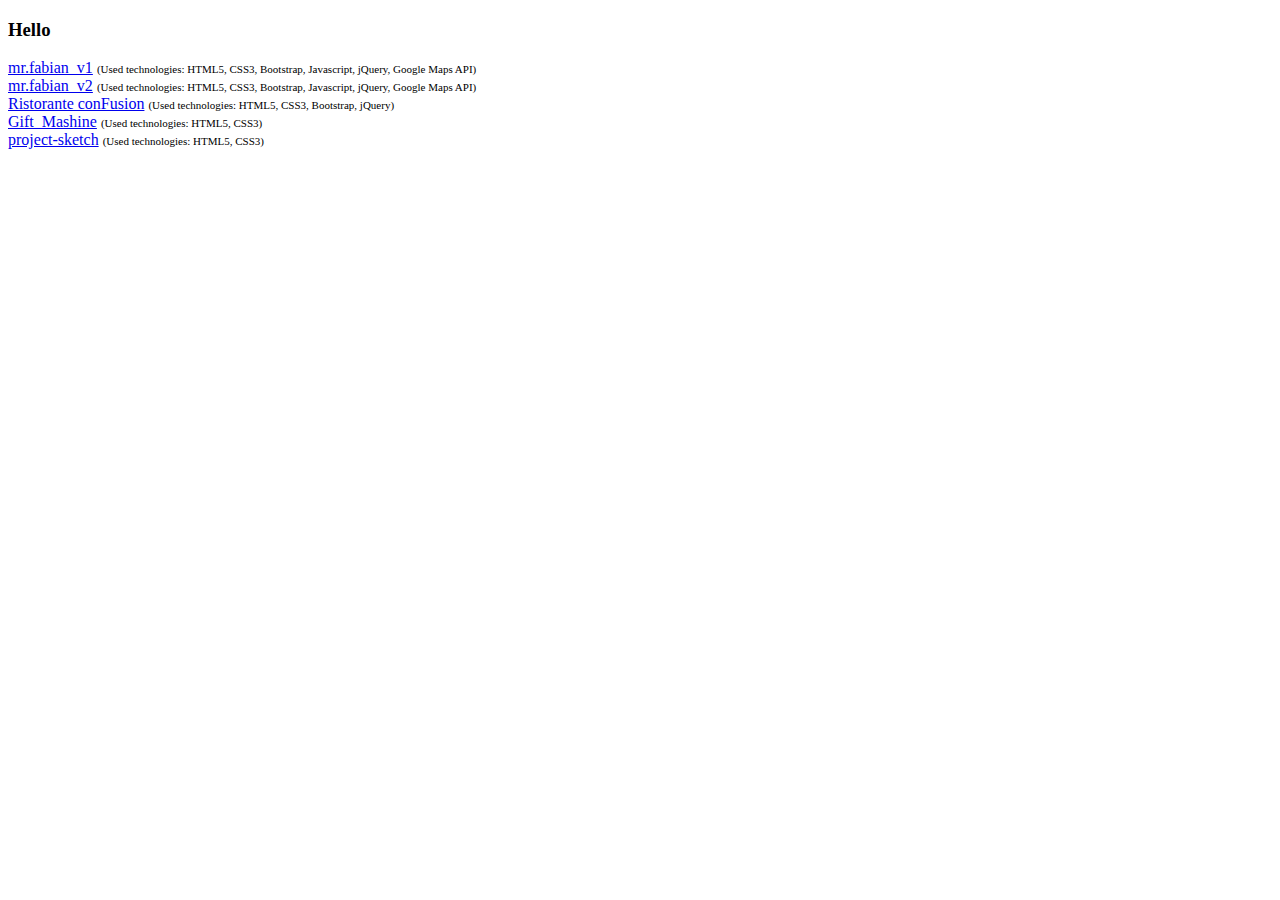
<file: index.html>
<!DOCTYPE html>
<html lang="en">
<head>
	<style>
		span{
			font-size:11px;
		}
	</style>
</head>
<body>
    <h3>Hello</h3>
    <a href="/mr.fabian_v1">mr.fabian_v1</a>&nbsp;<span>(Used technologies: HTML5, CSS3, Bootstrap, Javascript, jQuery, Google Maps API)</span><br>  
    <a href="/mr.fabian_v2">mr.fabian_v2</a>&nbsp;<span>(Used technologies: HTML5, CSS3, Bootstrap, Javascript, jQuery, Google Maps API)</span><br>  
    <a href="/conFusion">Ristorante conFusion</a>&nbsp;<span>(Used technologies: HTML5, CSS3, Bootstrap, jQuery)</span><br>  
    <a href="/Gift_Mashine">Gift_Mashine</a>&nbsp;<span>(Used technologies: HTML5, CSS3)</span><br>  

   <a href="/project-sketch">project-sketch</a>&nbsp;<span>(Used technologies: HTML5, CSS3)</span><br>

</body>
</html>
</file>
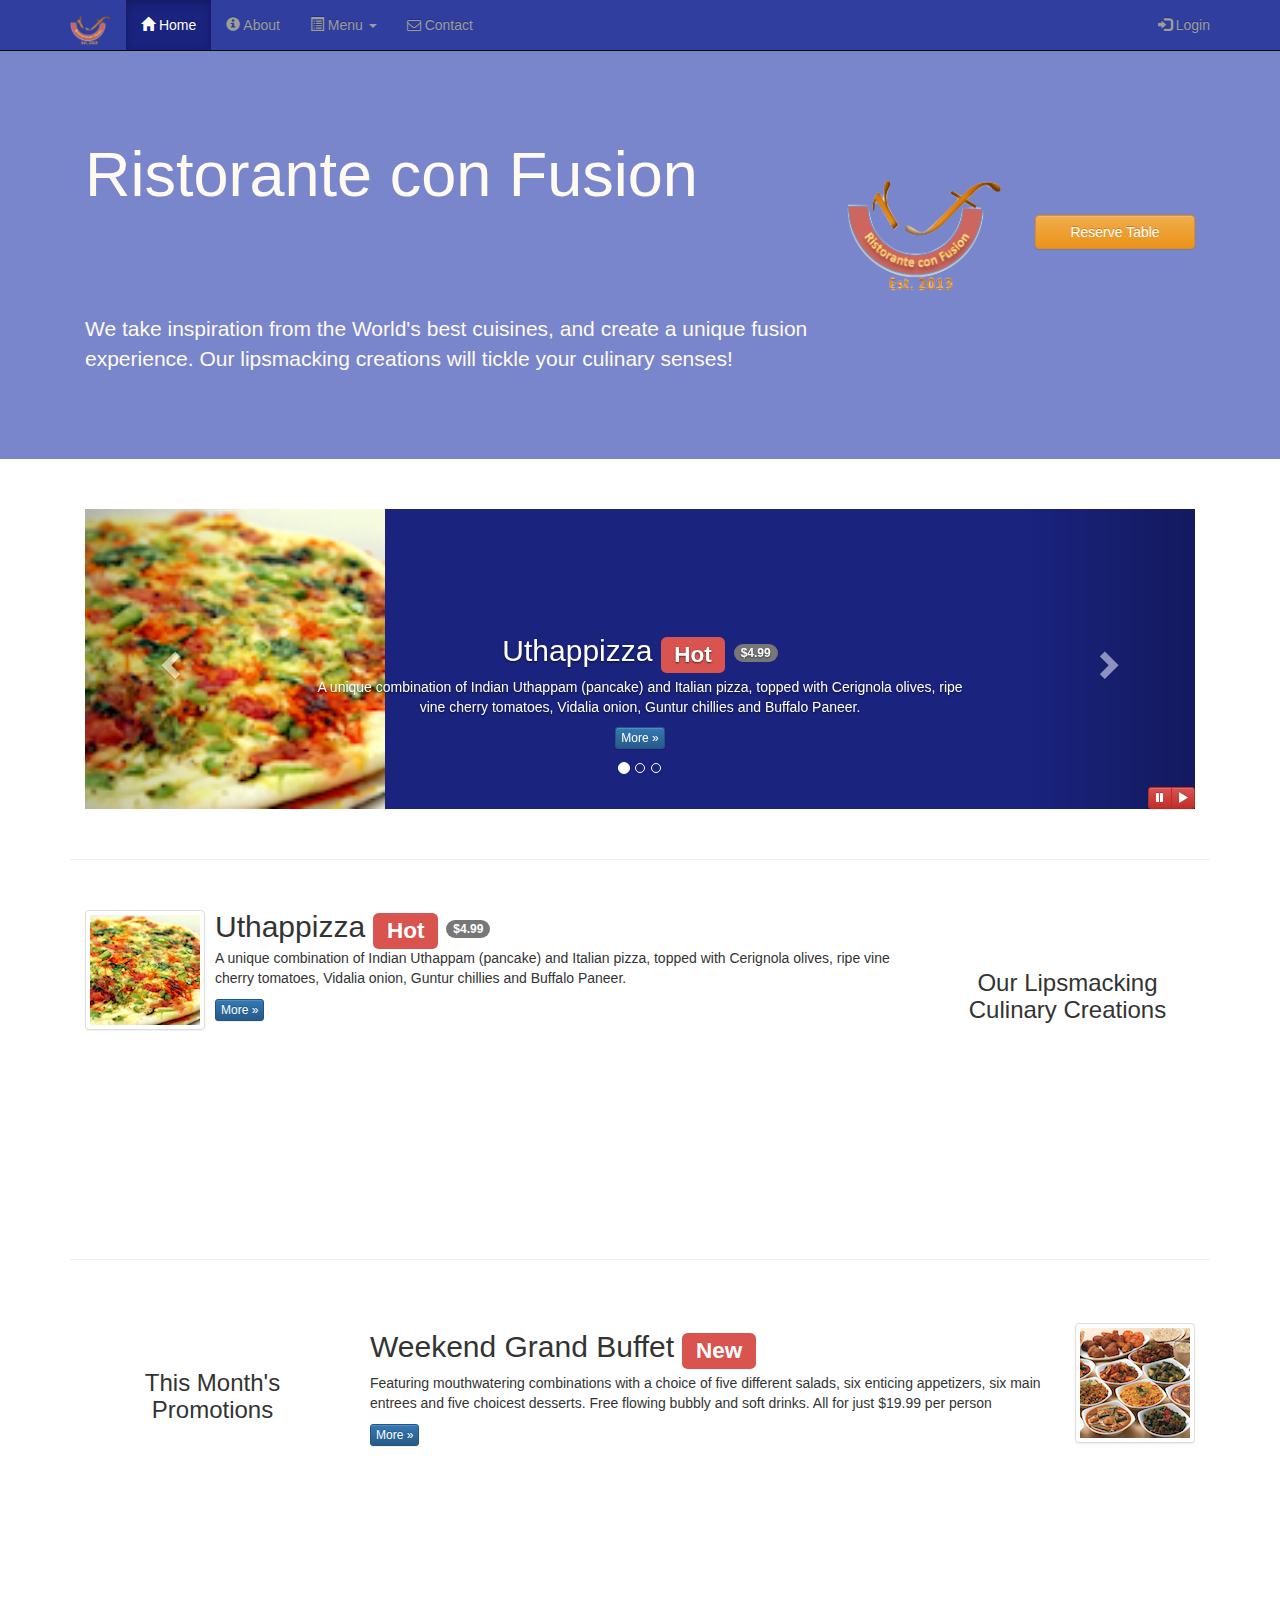
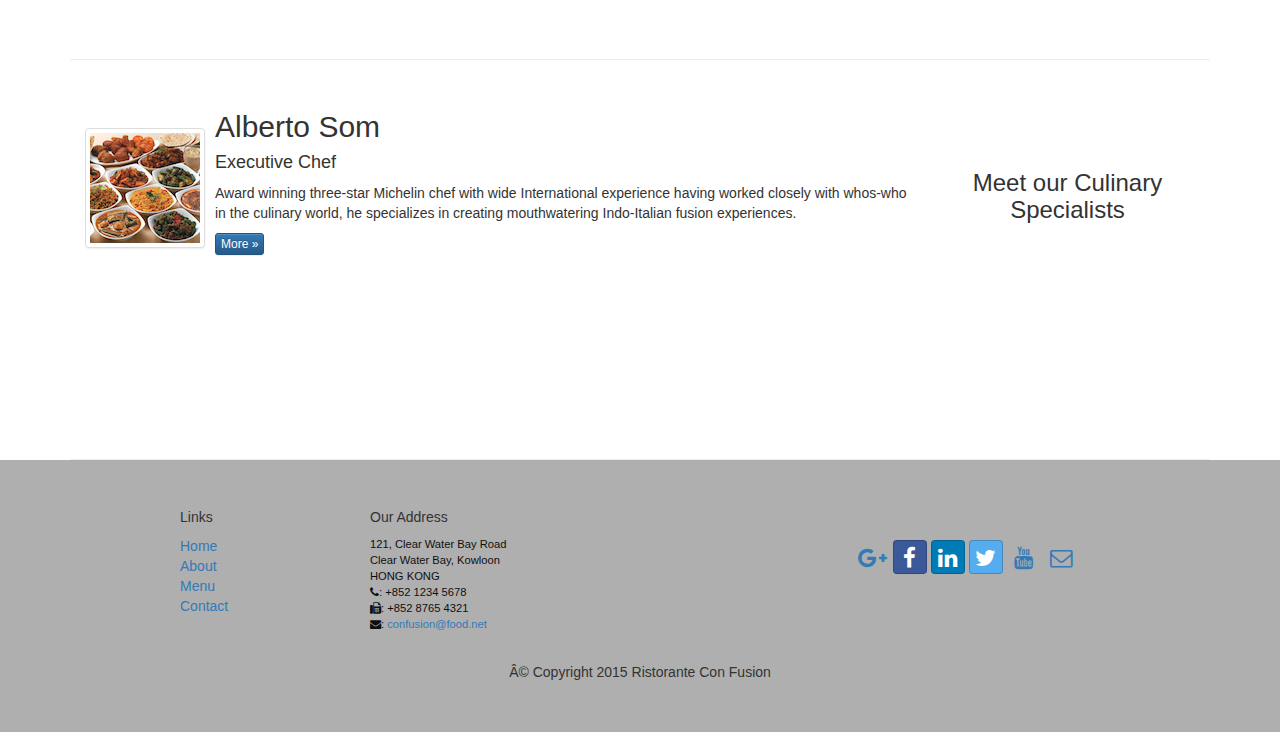
<file: conFusion/index.html>
<!DOCTYPE html>
<html lang="en">

<head>
    <meta charset="utf-8">
    <meta http-equiv="X-UA-Compatible" content="IE=edge">
    <meta name="viewport" content="width=device-width, initial-scale=1">
    <!-- The above 3 meta tags *must* come first in the head; any other head 
         content must come *after* these tags -->
    <title>Ristorante Con Fusion</title>
       <!-- Bootstrap -->
    <link href="bower_components/bootstrap/dist/css/bootstrap.min.css" rel="stylesheet">
    <link href="bower_components/bootstrap/dist/css/bootstrap-theme.min.css" rel="stylesheet">
    <link href="bower_components/font-awesome/css/font-awesome.min.css" rel="stylesheet">
    <link href="css/bootstrap-social.css" rel="stylesheet">
    <link href="css/mystyles.css" rel="stylesheet">

    <!-- HTML5 shim and Respond.js for IE8 support of HTML5 elements and media queries -->
    <!-- WARNING: Respond.js doesn't work if you view the page via file:// -->
    <!--[if lt IE 9]>
      <script src="https://oss.maxcdn.com/html5shiv/3.7.2/html5shiv.min.js"></script>
      <script src="https://oss.maxcdn.com/respond/1.4.2/respond.min.js"></script>
    <![endif]-->
</head>
    
<body>
    <nav class="navbar navbar-inverse navbar-fixed-top" role="navigation">
            <div class="container">
            <!-- brand & toggle -->
                <div class="navbar-header">
                    <button type="button" class="navbar-toggle collapsed" data-toggle="collapse" data-target="#navbar" aria-expanded="false" aria-controls="navbar">
                        <span class="sr-only">Toggle navigation</span>
                        <span class="icon-bar"></span>
                        <span class="icon-bar"></span>
                        <span class="icon-bar"></span>
                    </button>
                    <a class="navbar-brand" href="#"><img src="img/logo.png" height=30 width=41></a>
                </div>
                <div id="navbar" class="navbar-collapse collapse">
                    <ul class="nav navbar-nav">
                        <li class="active"><a href="index.html"><span class="glyphicon glyphicon-home"
                            aria-hidden="true"></span> Home</a></li>
                        <li><a href="aboutus.html"><span class="glyphicon glyphicon-info-sign"
                            aria-hidden="true"></span> About</a></li>
                        <!-- menu dropdawn -->
                        <li class="dropdown">
                            <a href="#" class="dropdown-toggle" data-toggle="dropdown"
                            role="button" aria-haspopup="true" aria-expanded="false">
                            <span class="glyphicon glyphicon-list-alt"
                            aria-hidden="true"></span> Menu <span class="caret"></span></a>
                            <ul class="dropdown-menu">
                                <li><a href="#">Appetizers</a></li>
                                <li><a href="#">Main Courses</a></li>
                                <li><a href="#">Desserts</a></li>
                                <li><a href="#">Drinks</a></li>
                                <li role="separator" class="divider"></li>
                                <li class="dropdown-header">Specials</li>
                                <li><a href="#">Lunch Buffet</a></li>
                                <li><a href="#">Weekend Brunch</a></li>
                            </ul>
                        </li>
                        <!--end menu dropdawn -->
                        <li><a href="contactus.html"><i class="fa fa-envelope-o"></i> Contact</a></li>
                    </ul>
                    <ul class="nav navbar-nav navbar-right">
                        <li><a id='login-enter'>
                            <span class="glyphicon glyphicon-log-in"></span> Login</a>
                        </li>
                    </ul>
                </div>
            <!-- end toggle -->  
            </div>
        </nav>   
        <div id="loginModal" class="modal fade" role="dialog">
        <div class="modal-dialog">
        <!-- Modal content-->
        <div class="modal-content">
            <div class="modal-header">
                <button type="button" class="close" data-dismiss="modal">&times;</button>
                <h4 class="modal-title">Login </h4>
            </div>
            <div class="modal-body">
                <form class="form-inline">
                    <div class="form-group">
                        <label class="sr-only" for="email">Email address</label>
                        <input type="email" class="form-control input-sm" id="email" placeholder="Email">
                    </div>
                    <div class="form-group">
                        <label class="sr-only" for="password">Password</label>
                        <input type="password" class="form-control input-sm" id="password" placeholder="Password">
                    </div>
                    <div class="checkbox">
                        <label>
                            <input type="checkbox"> Remember me
                        </label>
                    </div>
                    <button type="submit" class="btn btn-info btn-sm">Sign in</button>
                    <button type="button" class="btn btn-default btn-sm"
                       data-dismiss="modal">Cancel</button>
                    </form>
            </div>
        </div>
        <!--end Modal content-->
        </div>
    </div>   
    <!-- Modal content reservation-->
    <div id="ReserveModal" class="modal fade" role="dialog">
        <div class="modal-dialog">
        <!-- Modal content-->
        <div class="modal-content">
            <div class="modal-header">
                <button type="button" class="close" data-dismiss="modal">&times;</button>
                <h4 class="modal-title">Reserve a Table </h4>
            </div>
            <div class="modal-body">
                <form class="form-horizontal">
                    <div class="form-group">
                        <label class="col-sm-2 control-label">Number of Guests</label>
                        <div class="col-sm-10">
                            <label class="radio-inline">
                                <input type="radio" name="inlineRadioOptions" id="inlineRadio1" value="1"> 1
                            </label>
                            <label class="radio-inline">
                                <input type="radio" name="inlineRadioOptions" id="inlineRadio2" value="2"> 2
                            </label>
                            <label class="radio-inline">
                                <input type="radio" name="inlineRadioOptions" id="inlineRadio3" value="3"> 3
                            </label>
                            <label class="radio-inline">
                                <input type="radio" name="inlineRadioOptions" id="inlineRadio4" value="4"> 4
                            </label>
                            <label class="radio-inline">
                                <input type="radio" name="inlineRadioOptions" id="inlineRadio5" value="5"> 5
                            </label>
                            <label class="radio-inline">
                                <input type="radio" name="inlineRadioOptions" id="inlineRadio6" value="6"> 6
                            </label>
                        </div>
                    </div>
                    <div class="form-group">
                        <label for="section" class="col-sm-2 control-label">Section</label>
                        <div class="col-sm-10">
                            <div class="btn-group" data-toggle="buttons">
                                <label class="btn btn-success active">
                                    <input type="radio" name="options" id="option1" autocomplete="off" checked>Non-Smoking
                                </label>
                                <label class="btn btn-danger">
                                    <input type="radio" name="options" id="option2" autocomplete="off">Smoking
                                </label>
                            </div>
                        </div>
                    </div>
                    <div class="form-group has-feedback">
                        <label for="datetime" class="col-sm-2 control-label">Date and Time</label>
                            <div class="col-sm-5">
                                <div class='input-group date'>
                                    <input type="date" class="form-control" id="datetime" aria-describedby="datetime" placeholder="Date">
                                    <span class="glyphicon glyphicon-calendar form-control-feedback" aria-hidden="true"></span>
                                    <span id="inputSuccess3Status" class="sr-only">(success)</span>
                                </div>
                            </div>
                            <label for=""></label>
                            <div class="col-sm-5">
                                <div class='input-group date'>
                                    <input type="time" class="form-control" id="time" placeholder="Time">
                                    <span class="glyphicon glyphicon-time form-control-feedback" aria-hidden="true"></span>
                                    <span id="time" class="sr-only">(success)</span>
                                </div>
                            </div>
                    </div>
                    <div class="form-group">
                        <div class="col-sm-offset-2 col-sm-10">
                            <button type="submit" class="btn btn-primary">Reserve</button>
                            <button type="button" class="btn btn-default"
                       data-dismiss="modal">Cancel</button>
                        </div>
                    </div>
                    <!-- alert -->
                    <div class="alert alert-warning alert-dismissible" role="alert">
                        <button type="button" class="close" data-dismiss="alert" aria-label="Close">
                            <span aria-hidden="true">&times;</span>
                        </button>
                        <strong>Warning:</strong> Please <a href="tel:+85212345678" class='alert-link'>call</a> us to reserve for more than six guests.
                    </div>
                    <!--end alert -->
                </form>
            </div>
        </div>
        </div>
    </div>
    <!--end Modal content reservation-->
    <header class="jumbotron">
        <!-- Main component for a primary marketing message or call to action -->
        <div class="container">
            <div class="row row-header">
                <div class='col-xs-12 col-sm-8'>
                    <h1>Ristorante con Fusion</h1>
                    <p style="padding:40px;"></p>
                    <p>We take inspiration from the World's best cuisines, and create a unique fusion experience. Our lipsmacking creations will tickle your culinary senses!</p>
                </div>
                <!-- logo -->
                <div class="col-xs-12 col-sm-2">
                    <p style="padding:20px;"></p>
                    <img src="img/logo.png" class="img-responsive">
                </div>
                <!--end logo -->
                <!-- button reservation -->
                <div class='col-xs-12 col-sm-2'>
                    <p style="padding:40px;"></p>
                    <a id="button-reserve" type='button' class="btn btn-warning btn-block" style="white-space: normal">Reserve Table</a>
                </div>
            </div>
        </div>
    </header>
    <div class='container'>
    <!-- carousel -->
        <div class="row row-content">
            <div class="col-xs-12">
                <div id="mycarousel" class="carousel slide" data-ride="carousel">
                    <!-- Indicators -->
                    <ol class="carousel-indicators">
                        <li data-target="#mycarousel" data-slide-to="0" class="active"></li>
                        <li data-target="#mycarousel" data-slide-to="1"></li>
                        <li data-target="#mycarousel" data-slide-to="2"></li>
                    </ol>
                    <!--end Indicators -->
                    <!-- Wrapper for slides -->
                    <div class="carousel-inner" role="listbox">
                        <div class="item active">
                            <img class="img-responsive"
                             src="img/uthappizza.png" alt="Uthappizza">
                            <div class="carousel-caption">
                                <h2>Uthappizza  <span class="label label-danger">Hot</span> <span class="badge">$4.99</span></h2>
                                <p>A unique combination of Indian Uthappam (pancake) and
                                  Italian pizza, topped with Cerignola olives, ripe vine
                                  cherry tomatoes, Vidalia onion, Guntur chillies and
                                  Buffalo Paneer.</p>
                                <p><a class="btn btn-primary btn-xs" href="#">More &raquo;</a></p>
                            </div>
                        </div>
                        <div class="item">
                            <img class="img-responsive"
                             src="img/buffet.png" alt="Buffet">
                            <div class="carousel-caption">
                                <h2>Weekend Grand Buffet <span class="label label-danger label-xs">New</span></h2>
                                <p>Featuring mouthwatering combinations with a choice of five different salads, six enticing appetizers, six main entrees and five choicest desserts. Free flowing bubbly and soft drinks. All for just $19.99 per person </p>
                                <p><a class="btn btn-primary btn-xs" href="#">More &raquo;</a></p>
                            </div>
                        </div>
                        <div class="item">
                            <img class="img-responsive"
                            src="img/buffet.png" alt="buffet">
                            <div class="carousel-caption">
                                <h2>Alberto Som</h2>
                                <h4>Executive Chef</h4>
                                <p>Award winning three-star Michelin chef with wide
                                 International experience having worked closely with
                                 whos-who in the culinary world, he specializes in
                                  creating mouthwatering Indo-Italian fusion experiences.
                                </p><p><a class="btn btn-primary btn-xs" href="#">More &raquo;</a></p>
                            </div>
                        </div>
                    </div>
                    <!-- end Wrapper for slides -->
                    <!-- Controls -->
                    <a class="left carousel-control" href="#mycarousel" role="button" data-slide="prev">
                        <span class="glyphicon glyphicon-chevron-left" aria-hidden="true"></span>
                        <span class="sr-only">Previous</span>
                    </a>
                    <a class="right carousel-control" href="#mycarousel" role="button" data-slide="next">
                        <span class="glyphicon glyphicon-chevron-right" aria-hidden="true"></span>
                        <span class="sr-only">Next</span>
                    </a>
                    <!-- controll of buttons -->
                    <div class="btn-group" id="carouselButtons">
                        <button class="btn btn-danger btn-xs" id="carousel-pause">
                            <span class="glyphicon glyphicon-pause" aria-hidden="true"></span>
                        </button>
                        <button class="btn btn-danger btn-xs" id="carousel-play">
                            <span class="glyphicon glyphicon-play" aria-hidden="true"></span>
                        </button>
                    <!--end controll of buttons -->
                    </div>
                    <!--end Controls -->
                </div>
            </div>
       </div>
    <!--end carousel -->
        <div class='row row-content'>
            <div class="col-xs-12 col-sm-3 col-sm-push-9">
                <p style="padding:20px;"></p>
                <h3 align=center>Our Lipsmacking Culinary Creations</h3>
            </div>
            <div class="col-xs-12 col-sm-9 col-sm-pull-3">
                <!-- media -->
                <div class="media">
                    <div class="media-left media-middle">
                        <a href="#">
                        <img class="media-object img-thumbnail"
                         src="img/uthappizza.png" alt="Uthappizza">
                        </a>
                    </div>
                    <div class="media-body">
                        <h2 class="media-heading">Uthappizza <span class="label label-danger">Hot</span> <span class="badge">$4.99</span></h2>
                        <p>A unique combination of Indian Uthappam (pancake) and
                          Italian pizza, topped with Cerignola olives, ripe vine
                          cherry tomatoes, Vidalia onion, Guntur chillies and
                          Buffalo Paneer.</p>
                        <p><a class="btn btn-primary btn-xs" href="#">More &raquo;</a></p>
                    </div>
                </div>
                <!--end media -->
            </div>
        </div>
        <div class='row row-content'>
            <div class="col-xs-12 col-sm-3">
                <p style="padding:20px;"></p>
                <h3 align=center>This Month's Promotions</h3>
            </div>
            <div div class="col-xs-12 col-sm-9">
                <!-- media -->
                <div class="media">
                    <div class="media-body">
                        <h2>Weekend Grand Buffet <span class="label label-danger"> New</span></h2>
                        <p>Featuring mouthwatering combinations with a choice of five different salads, six enticing appetizers, six main entrees and five choicest desserts. Free flowing bubbly and soft drinks. All for just $19.99 per person </p>
                        <p>
                        <a class="btn btn-primary btn-xs" href="#">More &raquo;</a></p>
                    </div>
                    <div class="media-right media-middle">
                        <a href="#">
                        <img class="media-object img-thumbnail"
                         src="img/buffet.png" alt="Buffet">
                        </a>
                    </div>
                </div>  
                <!--end media -->
            </div>
        </div>
        <div class='row row-content'>
            <div class="col-xs-12 col-sm-3 col-sm-push-9">
                <p style="padding:20px;"></p>
                <h3 align=center>Meet our Culinary Specialists</h3>
            </div>
            <div div class="col-xs-12 col-sm-9 col-sm-pull-3">
                <!-- media -->
                <div class="media">
                    <div class="media-left media-middle">
                        <a href="#">
                        <img class="media-object img-thumbnail"
                         src="img/buffet.png" alt="buffet">
                        </a>
                    </div>
                    <div class="media-body">
                        <h2 class="media-heading">Alberto Som</h2>
                        <h4>Executive Chef</h4>
                        <p>Award winning three-star Michelin chef with wide
                         International experience having worked closely with
                         whos-who in the culinary world, he specializes in
                          creating mouthwatering Indo-Italian fusion experiences.
                        </p>
                        <p><a class="btn btn-primary btn-xs" href="#">More &raquo;</a></p>
                    </div>
                </div>
                <!--end media -->
            </div>
        </div>
    </div>
    <footer class="row-footer">
        <div class="container">
            <div class="row row-footer">             
                <div class="col-xs-5 col-xs-offset-1 col-sm-2 col-sm-offset-1">
                    <h5>Links</h5>
                    <ul class="list-unstyled">
                        <li><a href="#">Home</a></li>
                        <li><a href="#">About</a></li>
                        <li><a href="#">Menu</a></li>
                        <li><a href="#">Contact</a></li>
                    </ul>
                </div>
                <div class="col-xs-6 col-sm-5">
                    <h5>Our Address</h5>
                    <address>
                        121, Clear Water Bay Road<br>
                        Clear Water Bay, Kowloon<br>
                        HONG KONG<br>
                        <i class="fa fa-phone"></i>: +852 1234 5678<br>
                        <i class="fa fa-fax"></i>: +852 8765 4321<br>
                        <i class="fa fa-envelope"></i>: 
                        <a href="mailto:confusion@food.net">confusion@food.net</a>
                    </address>
                </div>
                <div class="col-xs-12 col-sm-4">
                    <div class="nav navbar-nav" style="padding: 40px 10px;">
                        <a class="btn btn-social-icon btn-google-plus" href="http://google.com/+"><i class="fa fa-google-plus"></i></a>
                        <a class="btn btn-social-icon btn-facebook" href="http://www.facebook.com/profile.php?id="><i class="fa fa-facebook"></i></a>
                        <a class="btn btn-social-icon btn-linkedin" href="http://www.linkedin.com/in/"><i class="fa fa-linkedin"></i></a>
                        <a class="btn btn-social-icon btn-twitter" href="http://twitter.com/"><i class="fa fa-twitter"></i></a>
                        <a class="btn btn-social-icon btn-youtube" href="http://youtube.com/"><i class="fa fa-youtube"></i></a>
                        <a class="btn btn-social-icon" href="mailto:"><i class="fa fa-envelope-o"></i></a>
                    </div>
                </div>
                <div class="col-xs-12">
                    <p style="padding:10px;"></p>
                    <p align=center>Â© Copyright 2015 Ristorante Con Fusion</p>
                </div>
            </div>
        </div>
    </footer>
        <!-- jQuery (necessary for Bootstrap's JavaScript plugins) -->
    <script src="bower_components/jquery/dist/jquery.min.js"></script>
    <!-- Include all compiled plugins (below), or include individual files as needed -->
    <script src="bower_components/bootstrap/dist/js/bootstrap.min.js"></script>
    <script>
        $(document).ready(function(){
            $("#mycarousel").carousel( { interval: 2000 } );
                          $("#carousel-pause").click(function(){
                $("#mycarousel").carousel('pause');
            });
                        $("#carousel-play").click(function(){
                $("#mycarousel").carousel('cycle');
            });
                //show form of reservation              
                        $("#button-reserve").click(function(){
                $("#ReserveModal").modal('show');
            });
                //show form of login
                    $("#login-enter").click(function(){
                $("#loginModal").modal('show');
            });           
        });
    </script>
</body>

</html>
</file>
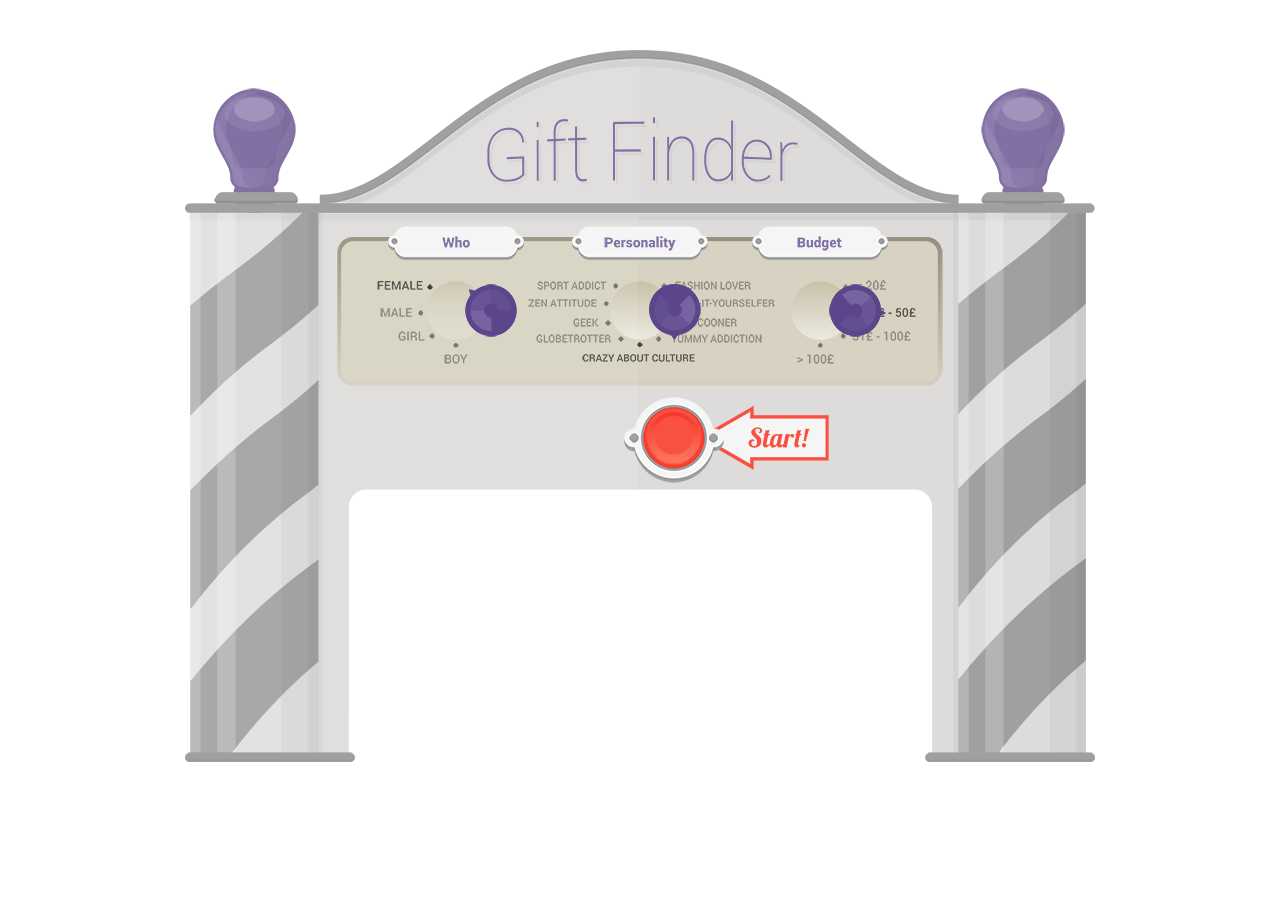
<file: Gift_Machine/index.html>
<!DOCTYPE html>
<html lang="en">
<head>
	<meta charset="UTF-8">
	<title>Gift Mashine</title>
	<link rel="stylesheet" href="css/styles.css">
</head>
<body>
	<div class="wrapper">
		<img src="img/Gift-Machine-Layered.png" alt="">
		<div class="button_left">
			<img src="img/knob_left.png" alt="">
		</div>
		<div class="button_center">
			<img src="img/knob_center.png" alt="">
		</div>
		<div class="button_right">
			<img src="img/knob_right.png" alt="">
		</div>
		<div class="button_start"  >
			<img id="button_start" src="img/Start-Button.png" onclick='this.src="img/Start-Button_push.png"' alt="">
		</div>
	</div>

</body>
</html>
</file>
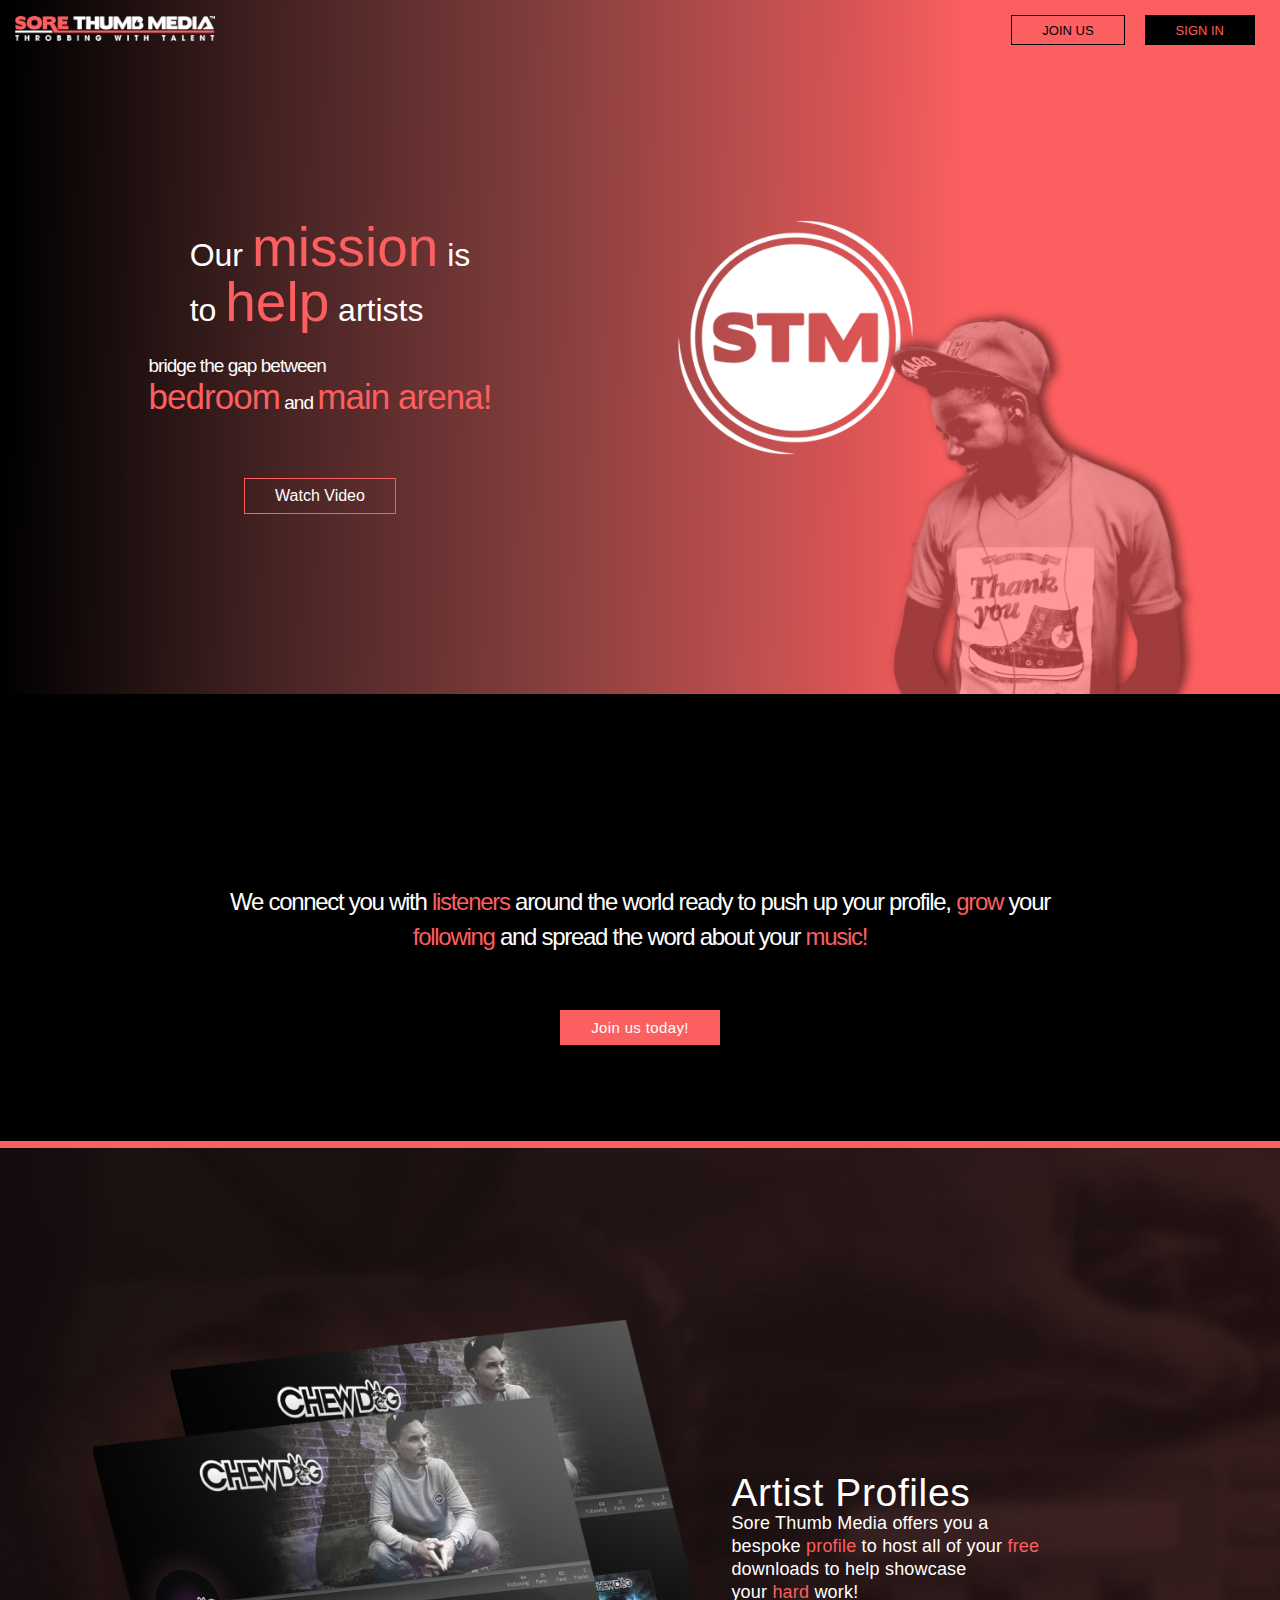
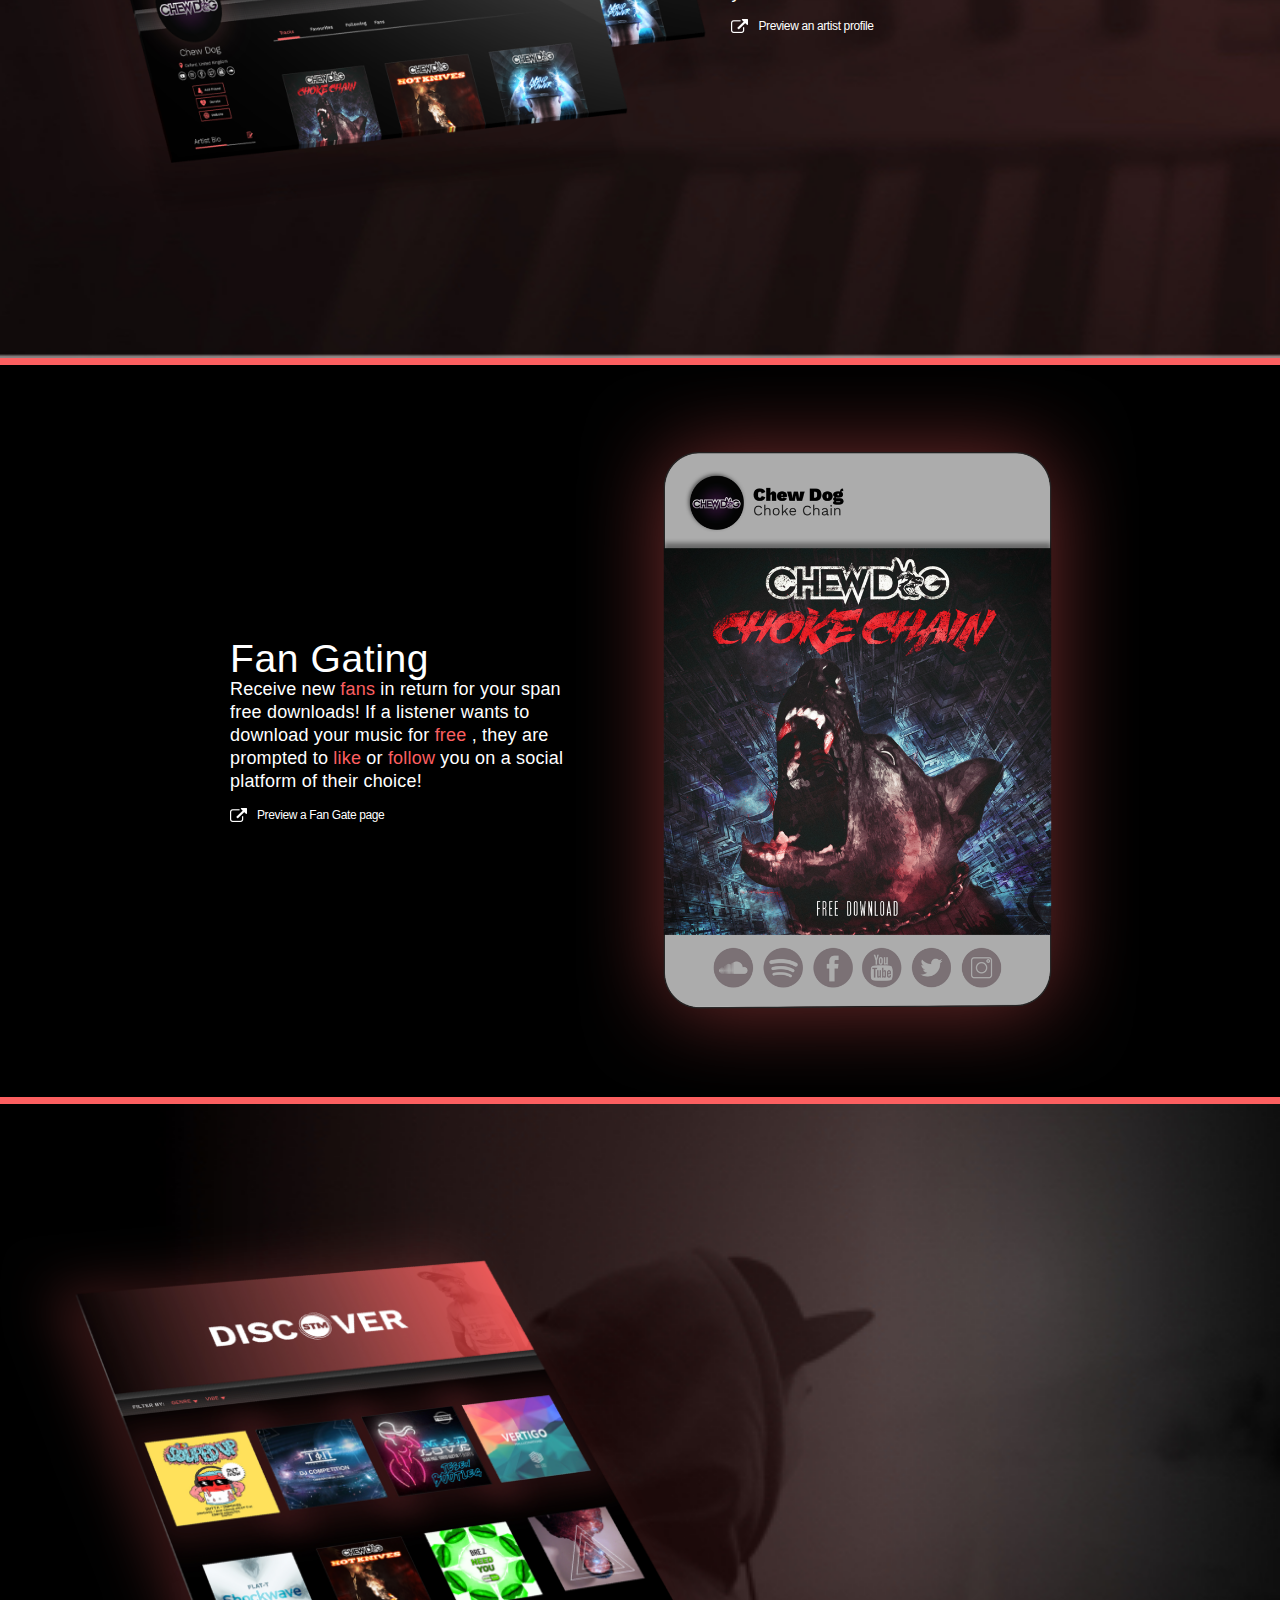
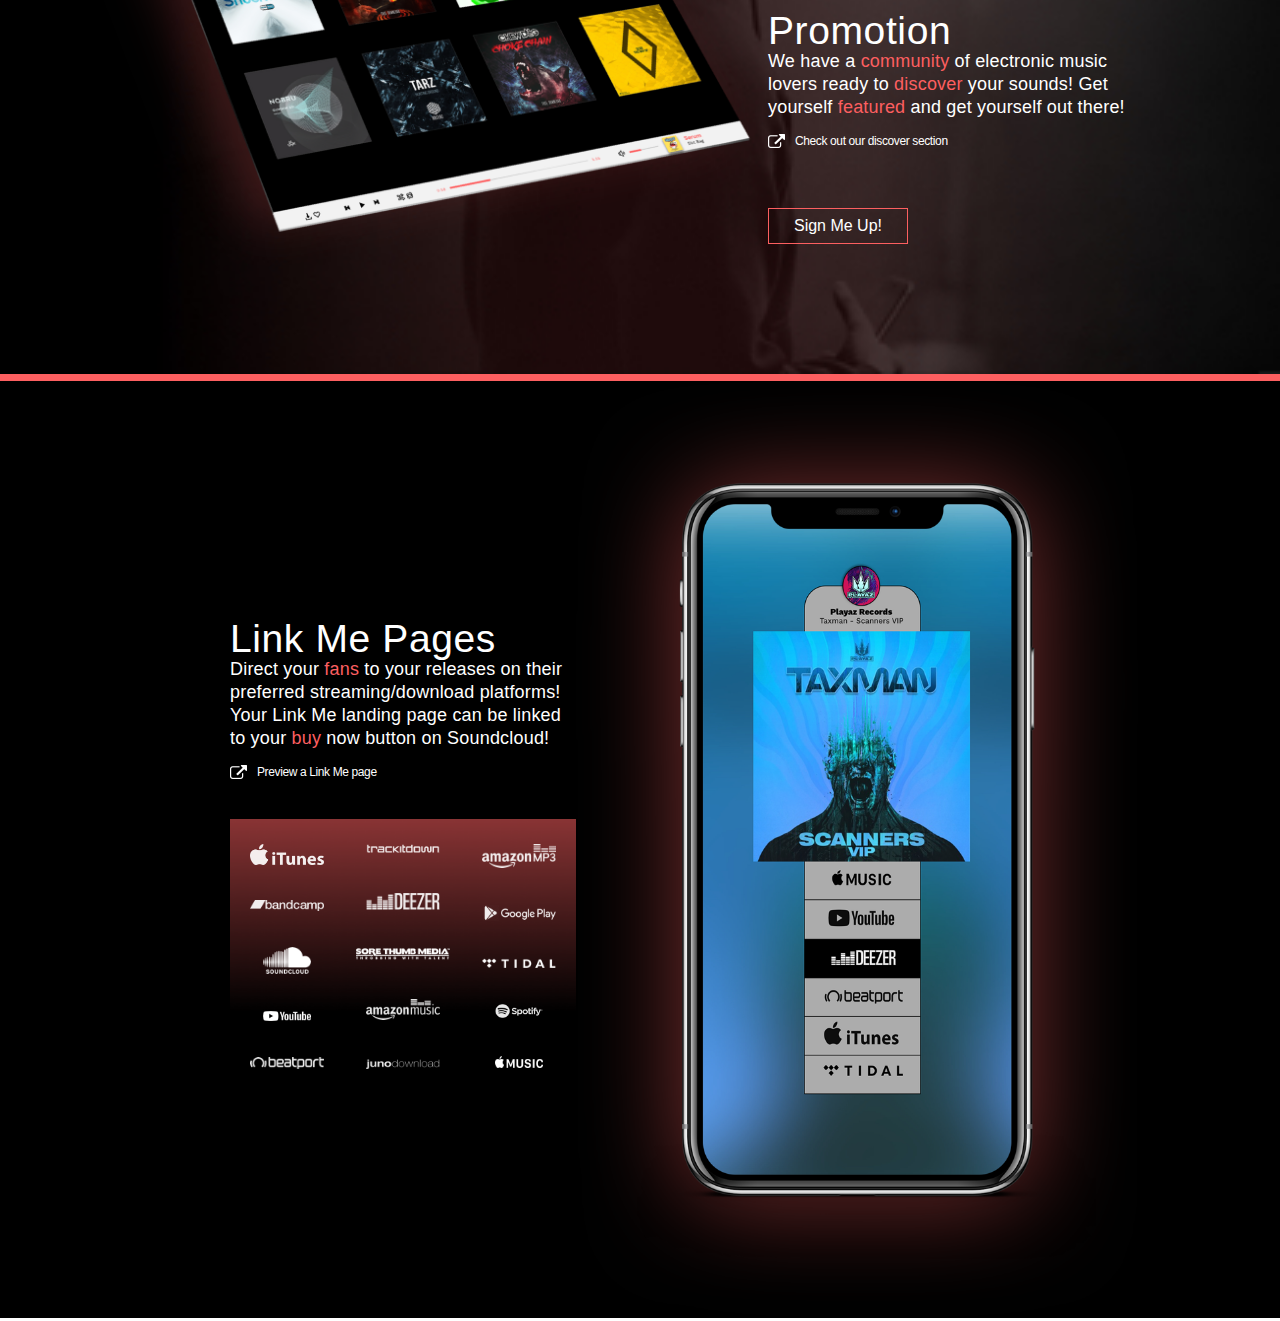
<file: project-sketch/index.html>
<!DOCTYPE html>
<html lang="de-DE" class="no-js no-svg">
<head>
    <meta charset="UTF-8">
    <meta name="viewport" content="width=device-width, initial-scale=1">
    <meta name="format-detection" content="telephone=no">

    <link rel="stylesheet" href="css/style.css">

    <title>t</title>

</head>
<body>
<header >
    <div class="header">
        <div class="logo">
            <a href=""> <img src="image/stmlogos-1.png" alt=""> </a>
        </div>
        <div class="buttons-block">
            <button class="button-transparent">JOIN US</button>
            <button class="button-black">SIGN IN</button>
        </div>
    </div>

    <div class="banner">
        <div class="left-block">
            <h1> Our <span>mission</span>  is <br>
                to <span>help</span> artists</h1>
            <h2>bridge the gap between <br>
                <span>bedroom</span> and <span> main arena!</span></h2>

            <button class="watch-btn">Watch Video</button>
        </div>
        <div class="right-block">
            <div class="stm">
                <img src="image/stm.png" alt="">
            </div>

            <div class="boy">
                <img src="image/boy.png" alt="">
            </div>
        </div>
    </div>
</header>

<div class="section-1">
    <p>We connect you with <span>listeners</span>  around the world ready to push up your profile, <span>grow</span>  your
        <br> <span>following</span>  and spread the word about your <span>music!</span> </p>
    <button class="join-btn">Join us today!</button>
</div>

<div class="info-container here-bg-first">

    <div class="bg-block bg-block-wd">
        <img src="image/profile23.png" alt="">
    </div>

    <div class="description ">
        <h3>Artist Profiles</h3>
        <p>Sore Thumb Media offers you a <br>
            bespoke <span>profile</span>  to host all of your <span>free</span>  <br>
            downloads to help showcase <br>
            your <span>hard</span>  work! </p>
        <a href=""><img class="group" src="image/group.png" alt="">Preview an artist profile</a>
    </div>
</div>


<div class="info-container here-bg-second">
    <div class="description left-pd">
        <h3>Fan Gating</h3>
        <p class="max-p">Receive new <span>fans</span>  in return for your span free downloads! If a listener wants to download your
             music for <span>free</span> , they are prompted to <span>like</span>  or <span>follow</span>   you on a social platform of their choice!  </p>
        <a href=""><img class="group" src="image/group.png" alt="">Preview a Fan Gate page</a>
    </div>
    <div class="bg-block">
        <img class="cd-img" src="image/CD.png" alt="">
    </div>
</div>

<div class="info-container here-bg-three">
    <div class="bg-block bg-block-wd">
        <img class="" src="image/discover.png" alt="">
    </div>
    <div class="description right-pd">
        <h3 class="mg-bt">Promotion</h3>
        <p class="max-p">We have a <span>community</span>  of electronic music
            lovers ready to <span>discover</span>  your sounds! Get
            yourself <span>featured</span>  and get yourself out there!</p>
        <a href=""><img class="group" src="image/group.png" alt="">Check out our discover section</a>
        <button class="sign-me">Sign Me Up!</button>
    </div>
</div>

<div class="info-container here-bg-four">
    <div class="description left-pd">
        <h3>Link Me Pages</h3>
        <p class="max-p">Direct your <span>fans</span>  to your releases on their preferred streaming/download platforms!
            Your Link Me landing page can be linked to  your <span>buy</span>  now button on Soundcloud!</p>
        <a href=""><img class="group" src="image/group.png" alt="">Preview a Link Me page</a>
        <div class="social-block">
            <div class="item">
                <a href=""><img src="image/icon/itunes.png" alt=""></a>
                <a href=""><img src="image/icon/bandcamp.png" alt=""></a>
                <a class="pd-1" href=""><img  src="image/icon/soundcloud.png" alt=""></a>
                <a class="pd-1" href=""><img  src="image/icon/youtube.png" alt=""></a>
                <a href=""><img src="image/icon/beat.png" alt=""></a>
            </div>
            <div class="item">
                <a href=""><img src="image/icon/track.png" alt=""></a>
                <a href=""><img src="image/icon/deezer.png" alt=""></a>
                <a class="pd-2" href=""><img  src="image/icon/sorethamb.png" alt=""></a>
                <a href=""><img src="image/icon/amazon.png" alt=""></a>
                <a href=""><img src="image/icon/juno.png" alt=""></a>
            </div>
            <div class="item">
                <a href=""><img src="image/icon/amMp3.png" alt=""></a>
                <a href=""><img src="image/icon/google.png" alt=""></a>
                <a href=""><img src="image/icon/tidal.png" alt=""></a>
                <a class="pd-1" href=""><img src="image/icon/spotify.png" alt=""></a>
                <a class="pd-1" href=""><img  src="image/icon/apple.png" alt=""></a>
            </div>
        </div>
    </div>
    <div class="bg-block">
        <img class="cd-img" src="image/telefone.png" alt="">
    </div>
</div>
</body>
</html>
</file>
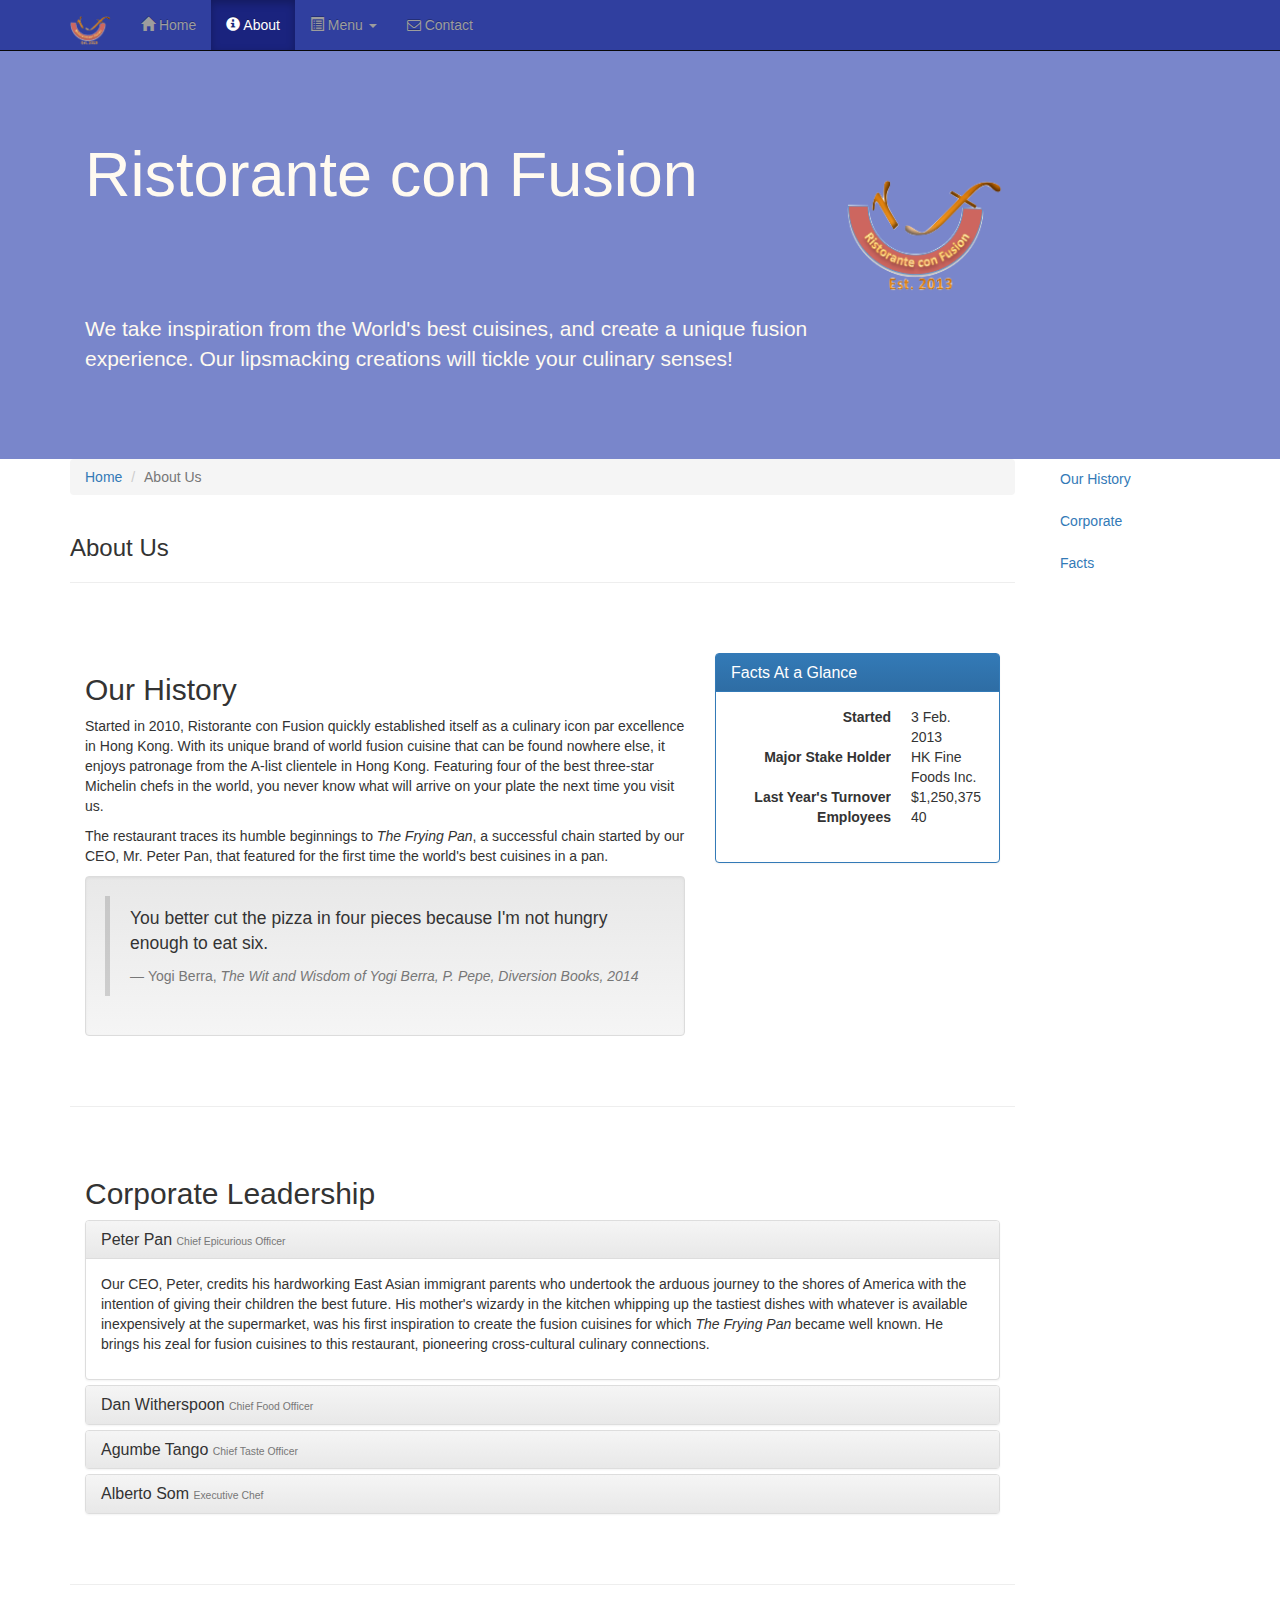
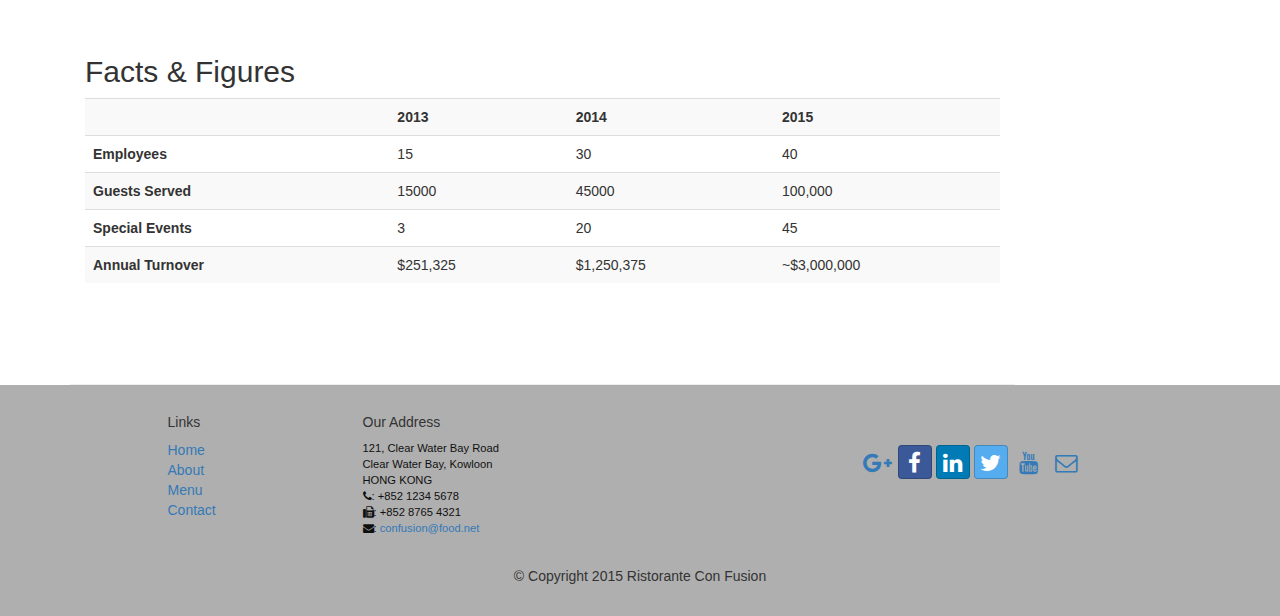
<file: conFusion/aboutus.html>
<!DOCTYPE html>
<html lang="en">

<head>
     <meta charset="utf-8">
    <meta http-equiv="X-UA-Compatible" content="IE=edge">
    <meta name="viewport" content="width=device-width, initial-scale=1">
    <!-- The above 3 meta tags *must* come first in the head; any other head 
         content must come *after* these tags -->
    <title>Ristorante Con Fusion: About Us</title>
        <!-- Bootstrap -->
    <link href="bower_components/bootstrap/dist/css/bootstrap.min.css" rel="stylesheet">
    <link href="bower_components/bootstrap/dist/css/bootstrap-theme.min.css" rel="stylesheet">
    <link href="bower_components/font-awesome/css/font-awesome.min.css" rel="stylesheet">
    <link href="css/bootstrap-social.css" rel="stylesheet">
    <link href="css/mystyles.css" rel="stylesheet">

    <!-- HTML5 shim and Respond.js for IE8 support of HTML5 elements and media queries -->
    <!-- WARNING: Respond.js doesn't work if you view the page via file:// -->
    <!--[if lt IE 9]>
      <script src="https://oss.maxcdn.com/html5shiv/3.7.2/html5shiv.min.js"></script>
      <script src="https://oss.maxcdn.com/respond/1.4.2/respond.min.js"></script>
    <![endif]-->
</head>

<body data-spy="scroll" data-target="#myScrollspy" data-offset="200">
    <nav class="navbar navbar-inverse navbar-fixed-top" role="navigation">
        <div class="container">
            <div class="navbar-header">
                <button type="button" class="navbar-toggle collapsed" data-toggle="collapse" data-target="#navbar" aria-expanded="false" aria-controls="navbar">
                    <span class="sr-only">Toggle navigation</span>
                    <span class="icon-bar"></span>
                    <span class="icon-bar"></span>
                    <span class="icon-bar"></span>
                </button>
                <a class="navbar-brand" href="index.html"><img src="img/logo.png" height=30 width=41></a>
            </div>
            <div id="navbar" class="navbar-collapse collapse">
                <ul class="nav navbar-nav">
                    <li><a href="index.html"><span class="glyphicon glyphicon-home"
                         aria-hidden="true"></span> Home</a></li>
                    <li class="active"><a href="aboutus.html"><span class="glyphicon glyphicon-info-sign"
                            aria-hidden="true"></span> About</a></li>
                    <li class="dropdown">
                        <a href="#" class="dropdown-toggle" data-toggle="dropdown"
                         role="button" aria-haspopup="true" aria-expanded="false">
                         <span class="glyphicon glyphicon-list-alt"
                            aria-hidden="true"></span> Menu <span class="caret"></span></a>
                        <ul class="dropdown-menu">
                            <li><a href="#">Appetizers</a></li>
                            <li><a href="#">Main Courses</a></li>
                            <li><a href="#">Desserts</a></li>
                            <li><a href="#">Drinks</a></li>
                            <li role="separator" class="divider"></li>
                            <li class="dropdown-header">Specials</li>
                            <li><a href="#">Lunch Buffet</a></li>
                            <li><a href="#">Weekend Brunch</a></li>
                        </ul>
                    </li>
                    <li><a href="contactus.html"><i class="fa fa-envelope-o"></i> Contact</a></li>
                </ul>
            </div>
        </div>
    </nav>  
    <header class="jumbotron">
        <!-- Main component for a primary marketing message or call to action -->
        <div class="container">
            <div class="row row-header">
                <div class="col-xs-12 col-sm-8">
                    <h1>Ristorante con Fusion</h1>
                    <p style="padding:40px;"></p>
                    <p>We take inspiration from the World's best cuisines, and create a unique fusion experience. Our lipsmacking creations will tickle your culinary senses!</p>
                </div>
                <!-- logo -->
                <div class="col-xs-12 col-sm-2">
                    <p style="padding:20px;"></p>
                    <img src="img/logo.png" class="img-responsive">
                </div>
                <!--end logo -->
            </div>
        </div>
    </header>
    <div class='container'>
        <div class="row">
        <div class="col-xs-12 col-sm-10">
            <div class='row'>
                <div class="col-xs-12">
                   <ol class="breadcrumb">
                       <li><a href="index.html">Home</a></li>
                       <li class="active">About Us</li>
                   </ol>
                </div>
                <div class='col-xs-12'>
                   <h3>About Us</h3>
                   <hr>
                </div>
            </div> 
            <div id="history" class="row row-content">
                <div class='col-xs-12 col-sm-6 col-lg-8'>
                    <h2>Our History</h2>
                    <p>Started in 2010, Ristorante con Fusion quickly established itself as a culinary icon par excellence in Hong Kong. With its unique brand of world fusion cuisine that can be found nowhere else, it enjoys patronage from the A-list clientele in Hong Kong.  Featuring four of the best three-star Michelin chefs in the world, you never know what will arrive on your plate the next time you visit us.</p>
                    <p>The restaurant traces its humble beginnings to <em>The Frying Pan</em>, a successful chain started by our CEO, Mr. Peter Pan, that featured for the first time the world's best cuisines in a pan.</p>
                    <!-- well -->
                    <div class="well">
                        <blockquote>
                            <p>You better cut the pizza in four pieces because
                                I'm not hungry enough to eat six.</p>
                            <footer>Yogi Berra,
                              <cite>The Wit and Wisdom of Yogi Berra,
                                P. Pepe, Diversion Books, 2014</cite>
                            </footer>
                        </blockquote>
                    </div>
                    <!-- end well -->
                </div>
                <div class='col-xs-12 col-sm-6 col-lg-4'>
                <!-- panel -->
                    <div class="panel panel-primary">
                        <div class="panel-heading">
                            <h3 class="panel-title">Facts At a Glance</h3>
                        </div>
                        <div class="panel-body">
                            <dl class="dl-horizontal">
                                <dt>Started</dt>
                                <dd>3 Feb. 2013</dd>
                                <dt>Major Stake Holder</dt>
                                <dd>HK Fine Foods Inc.</dd>
                                <dt>Last Year's Turnover</dt>
                                <dd>$1,250,375</dd>
                                <dt>Employees</dt>
                                <dd>40</dd>
                           </dl>
                        </div>
                    </div>
                <!-- end panel -->
                </div>
            </div>
            <div id="corporate" class="row row-content">
                <div class='col-xs-12'>
                    <h2>Corporate Leadership</h2>
                    <div class="panel-group" id="accordion"
                          role="tablist" aria-multiselectable="true">
                        <div class="panel panel-default">
                            <div class="panel-heading" role="tab" id="headingPeter">
                                <h3 class="panel-title">
                                    <a role="button" data-toggle="collapse"
                                        data-parent="#accordion" href="#peter"
                                        aria-expanded="true" aria-controls="peter">
                                        Peter Pan <small>Chief Epicurious Officer</small></a>
                                </h3>
                            </div>
                            <div role="tabpanel" class="panel-collapse collapse in"
                                id="peter"    aria-labelledby="headingPeter">
                                <div class="panel-body">
                                    <p>Our CEO, Peter, credits his hardworking East Asian immigrant parents who undertook the arduous journey to the shores of America with the intention of giving their children the best future. His mother's wizardy in the kitchen whipping up the tastiest dishes with whatever is available inexpensively at the supermarket, was his first inspiration to create the fusion cuisines for which <em>The Frying Pan</em> became well known. He brings his zeal for fusion cuisines to this restaurant, pioneering cross-cultural culinary connections.</p>
                                </div>
                            </div>
                        </div>                       
                        <div class="panel panel-default">
                            <div class="panel-heading" role="tab" id="headingDanny">
                                <h3 class="panel-title">
                                    <a class="collapsed" role="button" data-toggle="collapse"
                                         data-parent="#accordion" href="#danny"
                                         aria-expanded="false" aria-controls="danny">
                                        Dan Witherspoon <small>Chief Food Officer</small></a>
                                </h3>
                            </div>
                            <div role="tabpanel" class="panel-collapse collapse"
                                 id="danny"    aria-labelledby="headingDanny">
                                <div class="panel-body">
                                    <p>Our CFO, Danny, as he is affectionately referred to by his colleagues, comes from a long established family tradition in farming and produce. His experiences growing up on a farm in the Australian outback gave him great appreciation for varieties of food sources. As he puts it in his own words, <em>Everything that runs, wins, and everything that stays, pays!</em></p>
                                </div>
                            </div>
                        </div>
                        <div class="panel panel-default">
                            <div class="panel-heading" role="tab" id="headingAgumbe">
                                <h3 class="panel-title">
                                    <a class="collapsed" role="button" data-toggle="collapse"
                                         data-parent="#accordion" href="#agumbe"
                                         aria-expanded="false" aria-controls="agumbe">
                                        Agumbe Tango <small>Chief Taste Officer</small></a>
                                </h3>
                            </div>
                            <div role="tabpanel" class="panel-collapse collapse"
                                 id="agumbe"    aria-labelledby="headingAgumbe">
                                <div class="panel-body">
                                    <p>Blessed with the most discerning gustatory sense, Agumbe, our CFO, personally ensures that every dish that we serve meets his exacting tastes. Our chefs dread the tongue lashing that ensues if their dish does not meet his exacting standards. He lives by his motto, <em>You click only if you survive my lick.</em></p>
                                </div>
                            </div>
                        </div>   
                        <div class="panel panel-default">
                            <div class="panel-heading" role="tab" id="headingAlberto">
                                <h3 class="panel-title">
                                    <a class="collapsed" role="button" data-toggle="collapse"
                                         data-parent="#accordion" href="#alberto"
                                         aria-expanded="false" aria-controls="alberto">
                                        Alberto Som <small>Executive Chef</small></a>
                                </h3>
                            </div>
                            <div role="tabpanel" class="panel-collapse collapse"
                                 id="alberto"    aria-labelledby="headingAlberto">
                                <div class="panel-body">
                                    <p>Award winning three-star Michelin chef with wide International experience having worked closely with whos-who in the culinary world, he specializes in creating mouthwatering Indo-Italian fusion experiences. He says, <em>Put together the cuisines from the two craziest cultures, and you get a winning hit! Amma Mia!</em></p>
                                </div>
                            </div>
                        </div>      
                    </div> 
                </div>
           </div>
            <div id="facts" class="row row-content">
                <div class="col-xs-12">
                    <h2>Facts &amp; Figures</h2>
                    <div class="table-responsive">
                    <table class="table table-striped">
                        <tr>
                            <td>&nbsp;</td>
                            <th>2013</th>
                            <th>2014</th>
                            <th>2015</th>
                        </tr>
                        <tr>
                            <th>Employees</th>
                            <td>15</td>
                            <td>30</td>
                            <td>40</td>
                        </tr>
                        <tr>
                            <th>Guests Served</th>
                            <td>15000</td>
                            <td>45000</td>
                            <td>100,000</td>
                        </tr>
                        <tr>
                            <th>Special Events</th>
                            <td>3</td>
                            <td>20</td>
                            <td>45</td>
                        </tr>
                        <tr>
                            <th>Annual Turnover</th>
                            <td>$251,325</td>
                            <td>$1,250,375</td>
                            <td>~$3,000,000</td>
                        </tr>
                    </table>
                    </div>
                </div>
           </div> 
       </div>
       <!-- scrollspy -->
       <nav class="hidden-xs col-sm-2" id="myScrollspy">
            <ul class="nav nav-pills nav-stacked" data-spy="affix" data-offset-top="400">
                <li><a href="#history">Our History</a></li>
                <li><a href="#corporate">Corporate</a></li>
                <li><a href="#facts">Facts</a></li>
            </ul>
        </nav>
       <!-- scrollspy -->
       </div>
       <!-- end table -->
    </div>
    <footer class="row-footer">
        <div class="container">
            <div class="row">             
                <div class="col-xs-5 col-xs-offset-1 col-sm-2 col-sm-offset-1">
                    <h5>Links</h5>
                    <ul class="list-unstyled">
                        <li><a href="#">Home</a></li>
                        <li><a href="#">About</a></li>
                        <li><a href="#">Menu</a></li>
                        <li><a href="#">Contact</a></li>
                    </ul>
                </div>
                <div class="col-xs-6 col-sm-5">
                    <h5>Our Address</h5>
                    <address>
                        121, Clear Water Bay Road<br>
                        Clear Water Bay, Kowloon<br>
                        HONG KONG<br>
                        <i class="fa fa-phone"></i>: +852 1234 5678<br>
                        <i class="fa fa-fax"></i>: +852 8765 4321<br>
                        <i class="fa fa-envelope"></i>: 
                        <a href="mailto:confusion@food.net">confusion@food.net</a>
                   </address>
                </div>
                <div class="col-xs-12 col-sm-4">
                    <div class="nav navbar-nav" style="padding: 40px 10px;">
                        <a class="btn btn-social-icon btn-google-plus" href="http://google.com/+"><i class="fa fa-google-plus"></i></a>
                        <a class="btn btn-social-icon btn-facebook" href="http://www.facebook.com/profile.php?id="><i class="fa fa-facebook"></i></a>
                        <a class="btn btn-social-icon btn-linkedin" href="http://www.linkedin.com/in/"><i class="fa fa-linkedin"></i></a>
                        <a class="btn btn-social-icon btn-twitter" href="http://twitter.com/"><i class="fa fa-twitter"></i></a>
                        <a class="btn btn-social-icon btn-youtube" href="http://youtube.com/"><i class="fa fa-youtube"></i></a>
                        <a class="btn btn-social-icon" href="mailto:"><i class="fa fa-envelope-o"></i></a>
                    </div>
                </div>
                <div class="col-xs-12">
                    <p style="padding:10px;"></p>
                    <p align=center>© Copyright 2015 Ristorante Con Fusion</p>
                </div>
            </div>
        </div>
    </footer>
    <!-- jQuery (necessary for Bootstrap's JavaScript plugins) -->
    <script src="bower_components/jquery/dist/jquery.min.js"></script>
    <!-- Include all compiled plugins (below), or include individual files as needed -->
    <script src="bower_components/bootstrap/dist/js/bootstrap.min.js"></script>
</body>

</html>
</file>
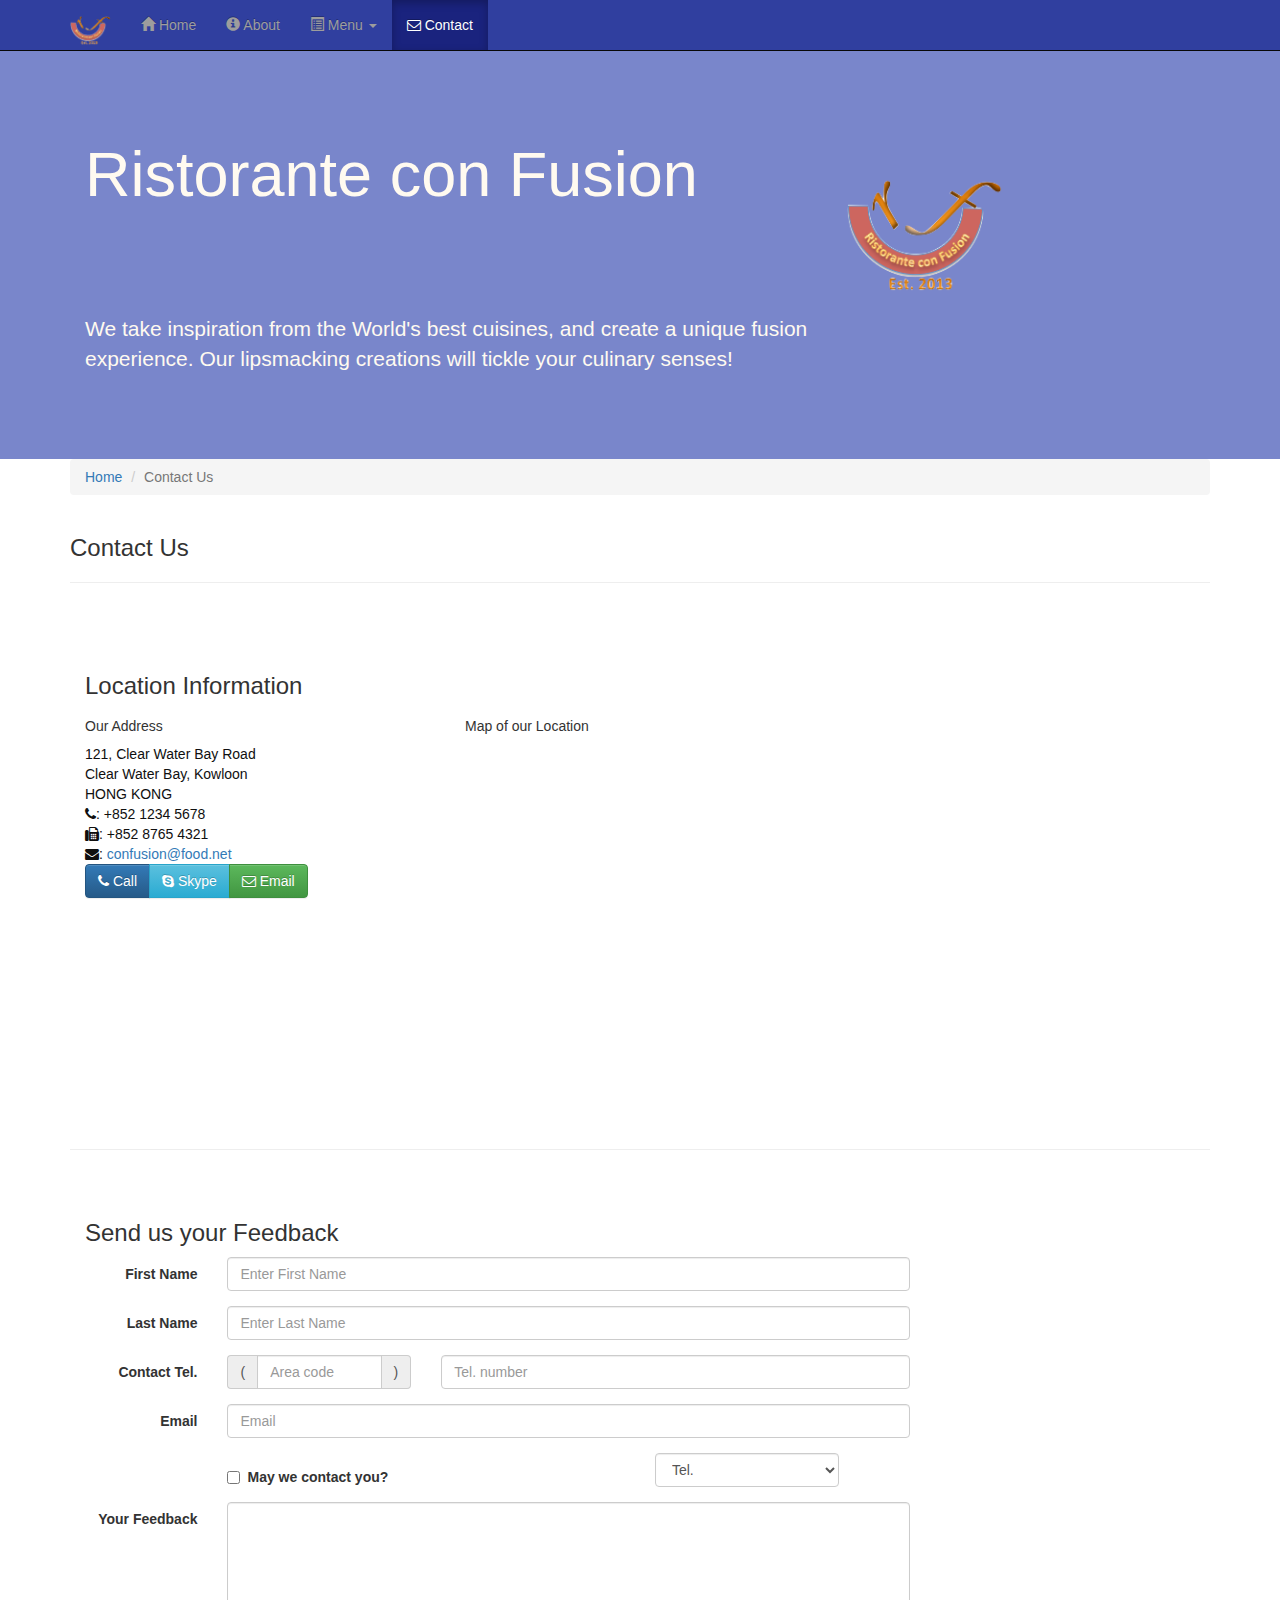
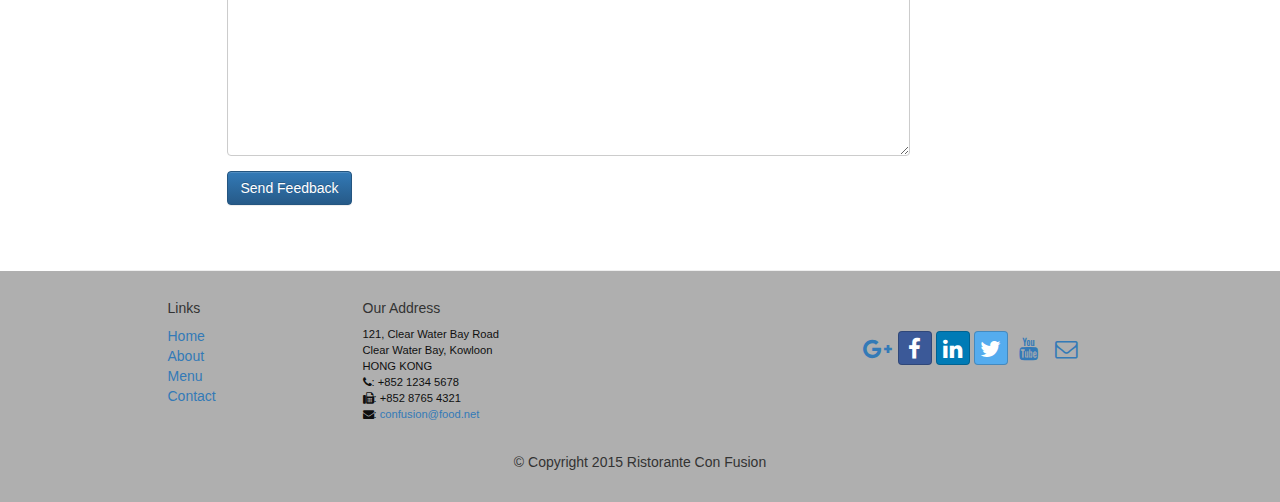
<file: conFusion/contactus.html>
<!DOCTYPE html>
<html lang="en">

<head>
     <meta charset="utf-8">
    <meta http-equiv="X-UA-Compatible" content="IE=edge">
    <meta name="viewport" content="width=device-width, initial-scale=1">
    <!-- The above 3 meta tags *must* come first in the head; any other head 
         content must come *after* these tags -->
    <title>Ristorante Con Fusion: About Us</title>
        <!-- Bootstrap -->
    <link href="bower_components/bootstrap/dist/css/bootstrap.min.css" rel="stylesheet">
    <link href="bower_components/bootstrap/dist/css/bootstrap-theme.min.css" rel="stylesheet">
    <link href="bower_components/font-awesome/css/font-awesome.min.css" rel="stylesheet">
    <link href="css/bootstrap-social.css" rel="stylesheet">
    <link href="css/mystyles.css" rel="stylesheet">

    <!-- HTML5 shim and Respond.js for IE8 support of HTML5 elements and media queries -->
    <!-- WARNING: Respond.js doesn't work if you view the page via file:// -->
    <!--[if lt IE 9]>
      <script src="https://oss.maxcdn.com/html5shiv/3.7.2/html5shiv.min.js"></script>
      <script src="https://oss.maxcdn.com/respond/1.4.2/respond.min.js"></script>
    <![endif]-->
</head>

<body>
    <nav class="navbar navbar-inverse navbar-fixed-top" role="navigation">
        <div class="container">
            <div class="navbar-header">
                <button type="button" class="navbar-toggle collapsed" data-toggle="collapse" data-target="#navbar" aria-expanded="false" aria-controls="navbar">
                    <span class="sr-only">Toggle navigation</span>
                    <span class="icon-bar"></span>
                    <span class="icon-bar"></span>
                    <span class="icon-bar"></span>
                </button>
                <a class="navbar-brand" href="index.html"><img src="img/logo.png" height=30 width=41></a>
            </div>
            <div id="navbar" class="navbar-collapse collapse">
                <ul class="nav navbar-nav">
                    <li><a href="index.html"><span class="glyphicon glyphicon-home"
                         aria-hidden="true"></span> Home</a></li>
                    <li><a href="aboutus.html">
                        <span class="glyphicon glyphicon-info-sign"
                         aria-hidden="true"></span> About</a></li>
                    <li class="dropdown">
                        <a href="#" class="dropdown-toggle" data-toggle="dropdown"
                         role="button" aria-haspopup="true" aria-expanded="false"> 
                         <span class="glyphicon glyphicon-list-alt"
                            aria-hidden="true"></span> Menu <span class="caret"></span></a>
                        <ul class="dropdown-menu">
                            <li><a href="#">Appetizers</a></li>
                            <li><a href="#">Main Courses</a></li>
                            <li><a href="#">Desserts</a></li>
                            <li><a href="#">Drinks</a></li>
                            <li role="separator" class="divider"></li>
                            <li class="dropdown-header">Specials</li>
                            <li><a href="#">Lunch Buffet</a></li>
                            <li><a href="#">Weekend Brunch</a></li>
                        </ul>
                    </li>
                    <li class="active"><a href="contactus.html"><i class="fa fa-envelope-o"></i> Contact</a></li>
                </ul>
            </div>
        </div>
    </nav>  
    <header class="jumbotron">
        <!-- Main component for a primary marketing message or call to action -->
        <div class="container">
            <div class="row row-header">
                <div class="col-xs-12 col-sm-8">
                    <h1>Ristorante con Fusion</h1>
                    <p style="padding:40px;"></p>
                    <p>We take inspiration from the World's best cuisines, and create a unique fusion experience. Our lipsmacking creations will tickle your culinary senses!</p>
                </div>
                <!-- logo -->
                <div class="col-xs-12 col-sm-2">
                    <p style="padding:20px;"></p>
                    <img src="img/logo.png" class="img-responsive">
                </div>
                <!--end logo -->
            </div>
        </div>
    </header>
    <div class="container">
        <div class="row">
            <div class="col-xs-12">
               <ul class="breadcrumb">
                   <li><a href="index.html">Home</a></li>
                   <li class="active">Contact Us</li>
               </ul>
            </div>
            <div class="col-xs-12">
               <h3>Contact Us</h3>
               <hr>
            </div>
        </div>
        <div class="row row-content">
           <div class="col-xs-12">
              <h3>Location Information</h3> 
           </div>
            <div class="col-xs-12 col-md-4">
                   <h5>Our Address</h5>
                    <address style="font-size: 100%">
                      121, Clear Water Bay Road<br>
                      Clear Water Bay, Kowloon<br>
                      HONG KONG<br>
                      <i class="fa fa-phone"></i>: +852 1234 5678<br>
                      <i class="fa fa-fax"></i>: +852 8765 4321<br>
                      <i class="fa fa-envelope"></i>: 
                        <a href="mailto:confusion@food.net">confusion@food.net</a>
                   </address>
                    <div class="btn-group" role="group" aria-label="...">
                    <a type="button" class="btn btn-primary" href="tel:+85212345678"><i class="fa fa-phone"></i> Call</a>
                    <a type="button" class="btn btn-info"><i class="fa fa-skype"></i> Skype</a>
                    <a type="button" class="btn btn-success" href="mailto:confusion@food.net"><i class="fa fa-envelope-o"></i> Email</a>
                </div>
            </div>
           <div class="col-xs-12 col-md-8">
                <h5>Map of our Location</h5>
                <iframe src="https://www.google.com/maps/embed?pb=!1m14!1m12!1m3!1d2163.601873714828!2d24.02899130410622!3d49.84300726452331!2m3!1f0!2f0!3f0!3m2!1i1024!2i768!4f13.1!5e0!3m2!1suk!2sua!4v1475256163430" width="100%" height="350" frameborder="0" style="border:0" allowfullscreen></iframe>
            </div>
        </div>
        <div class="row row-content">
           <div class="col-xs-12">
              <h3>Send us your Feedback</h3> 
           </div>
            <div class="col-xs-12 col-sm-9">
                <!-- Form goes here -->
                <form class="form-horizontal" role="form">
                    <div class="form-group">
                        <label for="firstname" class="col-sm-2 control-label">First Name</label>                        <div class="col-sm-10">
                        <input type="text" class="form-control" id="firstname" name="firstname" placeholder="Enter First Name">
                        </div>
                    </div>
                    <div class="form-group">
                        <label for="lastname" class="col-sm-2 control-label">Last Name</label>
                        <div class="col-sm-10">
                            <input type="text" class="form-control" id="lastname" name="lastname" placeholder="Enter Last Name">
                        </div>
                    </div>
                    <div class="form-group">
                        <label for="telnum" class="col-xs-12 col-sm-2 control-label">Contact Tel.</label>
                        <div class="col-xs-5 col-sm-4 col-md-3">
                            <div class="input-group">
                                <div class="input-group-addon">(</div>
                                    <input type="tel" class="form-control" id="areacode" name="areacode" placeholder="Area code">
                                <div class="input-group-addon">)</div>
                            </div>
                        </div>
                        <div class="col-xs-7 col-sm-6 col-md-7">
                                    <input type="tel" class="form-control" id="telnum" name="telnum" placeholder="Tel. number">
                        </div>
                    </div>
                    <div class="form-group">
                        <label for="emailid" class="col-sm-2 control-label">Email</label>
                        <div class="col-sm-10">
                            <input type="email" class="form-control" id="emailid" name="emailid" placeholder="Email">
                        </div>
                    </div>
                    <!-- checkbox -->
                    <div class="form-group">
                       <div class="checkbox col-sm-5 col-sm-offset-2">
                            <label class="checkbox-inline">
                                <input type="checkbox" name="approve" value="">
                                <strong>May we contact you?</strong>
                            </label>
                        </div>
                        <div class="col-sm-3 col-sm-offset-1">
                            <select class="form-control">
                                <option>Tel.</option>
                                <option>Email</option>
                            </select>
                        </div>
                    </div>
                    <!-- End checkbox -->
                    <!-- textarea -->
                    <div class="form-group">
                        <label for="feedback" class="col-sm-2 control-label">Your Feedback</label>
                        <div class="col-sm-10">
                            <textarea class="form-control" id="feedback" name="feedback" rows="12"></textarea>
                        </div>
                    </div>
                    <!--End textarea -->
                    <!-- Submit button -->
                    <div class="form-group">
                        <div class="col-sm-offset-2 col-sm-10">
                            <button type="submit" class="btn btn-primary">Send Feedback</button>
                        </div>
                    </div>
                    <!-- End Sumbit button -->
                </form>
                <!-- End Form goes here -->
            </div>
             <div class="col-xs-12 col-sm-3">
                <p style="padding:20px;"></p>
            </div>
       </div>
    </div>
    <footer class="row-footer">
        <div class="container">
            <div class="row">             
                <div class="col-xs-5 col-xs-offset-1 col-sm-2 col-sm-offset-1">
                    <h5>Links</h5>
                    <ul class="list-unstyled">
                        <li><a href="#">Home</a></li>
                        <li><a href="#">About</a></li>
                        <li><a href="#">Menu</a></li>
                        <li><a href="#">Contact</a></li>
                    </ul>
                </div>
                <div class="col-xs-6 col-sm-5">
                    <h5>Our Address</h5>
                    <address>
                      121, Clear Water Bay Road<br>
                      Clear Water Bay, Kowloon<br>
                      HONG KONG<br>
                      <i class="fa fa-phone"></i>: +852 1234 5678<br>
                      <i class="fa fa-fax"></i>: +852 8765 4321<br>
                      <i class="fa fa-envelope"></i>: 
                        <a href="mailto:confusion@food.net">confusion@food.net</a>
                   </address>
                </div>
                <div class="col-xs-12 col-sm-4">
                    <div class="nav navbar-nav" style="padding: 40px 10px;">
                        <a class="btn btn-social-icon btn-google-plus" href="http://google.com/+"><i class="fa fa-google-plus"></i></a>
                        <a class="btn btn-social-icon btn-facebook" href="http://www.facebook.com/profile.php?id="><i class="fa fa-facebook"></i></a>
                        <a class="btn btn-social-icon btn-linkedin" href="http://www.linkedin.com/in/"><i class="fa fa-linkedin"></i></a>
                        <a class="btn btn-social-icon btn-twitter" href="http://twitter.com/"><i class="fa fa-twitter"></i></a>
                        <a class="btn btn-social-icon btn-youtube" href="http://youtube.com/"><i class="fa fa-youtube"></i></a>
                        <a class="btn btn-social-icon" href="mailto:"><i class="fa fa-envelope-o"></i></a>
                    </div>
                </div>
                <div class="col-xs-12">
                    <p style="padding:10px;"></p>
                    <p align=center>© Copyright 2015 Ristorante Con Fusion</p>
                </div>
            </div>
        </div>
    </footer>
    <!-- jQuery (necessary for Bootstrap's JavaScript plugins) -->
    <script src="bower_components/jquery/dist/jquery.min.js"></script>
    <!-- Include all compiled plugins (below), or include individual files as needed -->
    <script src="bower_components/bootstrap/dist/js/bootstrap.min.js"></script>
</body>

</html>
</file>
<file: conFusion/css/mystyles.css>
.row-header {
  margin: 0px auto;
  padding: 0px 0px;
}
.row-content {
  margin: 0px auto;
  padding: 50px 0px;
  border-bottom: 1px ridge;
  min-height: 400px;
}
.row-footer {
  margin: 0px auto;
  padding: 20px 0px;
  background-color: #AfAfAf;
}
.jumbotron {
  margin: 0px auto;
  padding: 70px 30px;
  background: #7986CB;
  color: floralwhite;
}
.carousel {
  background: #1a237e;
}
.carousel .item {
  height: 300px;
}
.carousel .item img {
  left: 0;
  min-height: 300px;
  position: absolute;
  top: 0;
}
.navbar-inverse {
  background: #303f9f;
  color: #ffffff;
}
.navbar-inverse .navbar-nav > .active > a {
  background: #1a237e;
  color: #ffffff;
}
.navbar-inverse .navbar-nav > .active > a:hover {
  background: #1a237e;
  color: #ffffff;
}
.navbar-inverse .navbar-nav > .active > a:focus {
  background: #1a237e;
  color: #ffffff;
}
.navbar-inverse .navbar-nav > .open > a {
  background: #1a237e;
  color: #ffffff;
}
.navbar-inverse .navbar-nav > .open > a:hover {
  background: #1a237e;
  color: #ffffff;
}
.navbar-inverse .navbar-nav > .open > a:focus {
  background: #1a237e;
  color: #ffffff;
}
.navbar-inverse .navbar-nav .open .dropdown-menu > li > a {
  background-color: #303f9f;
  color: #eeeeee;
}
.navbar-inverse .navbar-nav .open .dropdown-menu > li > a:hover {
  color: #000000;
}
.navbar-inverse .navbar-nav .open .dropdown-menu {
  background-color: #303f9f;
  color: #eeeeee;
}
address {
  color: #0f0f0f;
  font-size: 80%;
  margin: 0px;
}
body {
  align: center;
  padding: 50px 0px 0px 0px;
  z-index: 0;
}
.tab-content {
  border-bottom: 1px solid #dddddd;
  border-left: 1px solid #dddddd;
  border-right: 1px solid #dddddd;
  padding: 10px;
}
.affix {
  top: 100px;
}
#carouselButtons {
  bottom: 0px;
  position: absolute;
  right: 0px;
}
</file>
<file: Gift_Machine/css/styles.css>
body{
	margin: 0;
	padding: 0;
}

.wrapper{
	margin-top: 50px;
	text-align: center;;
}
.wrapper img {
	position: relative;
}

.button_left {
	position: absolute;
    top: 284px;
	left: 465px;
}
.button_center {
	position: absolute;
    top: 284px;
	left: 649px;
}
.button_right {
	position: absolute;
    top: 284px;
	left: 829px;
}
.button_start {
	position: absolute;
    top: 397px;
	left: 624px;
}

.button_left:hover,
.button_center:hover,
.button_right:hover,
.button_start:hover {
	cursor: pointer;
}
</file>
<file: project-sketch/css/style.css>
/*fonts*/


/*reset*/

html, body, div, span, applet, object, iframe,
h1, h2, h3, h4, h5, h6, p, blockquote, pre,
a, abbr, acronym, address, big, cite, code,
del, dfn, em, img, ins, kbd, q, s, samp,
small, strike, strong, sub, sup, tt, var,
b, u, i, center,
dl, dt, dd, ol, ul, li,
fieldset, form, label, legend,
table, caption, tbody, tfoot, thead, tr, th, td,
article, aside, canvas, details, embed,
figure, figcaption, footer, header, hgroup,
menu, nav, output, ruby, section, summary,
time, mark, audio, video {
  margin: 0;
  padding: 0;
  border: 0;
  font-size: 100%;
  font: inherit;
  /*
  vertical-align: baseline;
  */
}

/* HTML5 display-role reset for older browsers */
article, aside, details, figcaption, figure,
footer, header, hgroup, menu, nav, section {
  display: block;
}

body {
  line-height: 1;
}

ol, ul {
  list-style: none;
}

blockquote, q {
  quotes: none;
}

blockquote:before, blockquote:after,
q:before, q:after {
  content: '';
  content: none;
}

table {
  border-collapse: collapse;
  border-spacing: 0;
}

html, body {
  /*overflow-x: hidden;*/
}

* {
  box-sizing: border-box;
  font-family: 'Lato', sans-serif;
  padding: 0;
  margin: 0;
}
 img {
  width: 100%;
  height: 100%;
}
/*common style*/

.main_padding {
  padding: 14px 30px 14px 30px;
}
button , a {
  cursor: pointer;
  outline: none;
}
button:focus{
  outline: none;
}
a:focus{
  outline: none;
}
button:hover, button:active{
   -webkit-transform: scale(1.1);
   -moz-transform: scale(1.1);
   -ms-transform: scale(1.1);
   -o-transform: scale(1.1);
   transform: scale(1.1);
   transition: 500ms;
 }
/*header*/
header{
  overflow: hidden;
  padding-bottom: 180px;
  background-image: linear-gradient(91deg, #000000 1%, rgba(60,23,23,0.95) 22%, rgba(120,46,46,0.93) 42%, rgba(185,54,54,0.87) 60%, rgba(208,68,68,0.92) 65%, #FC5F5F 75%, #FC5F5F 75%);
}
.header {
  display: flex;
  justify-content: space-between;
  align-items: center;
  width: 100%;
  padding: 15px;
}
.header .logo{
   width: 200px;
  }
.header .buttons-block{
    display: flex;
  }
.buttons-block .button-transparent {
  padding: 0 30px;
  height: 30px;
  background-color: transparent;
  border: solid 1px #000000;
  color: #000000;
  text-transform: uppercase;
  margin: 0 10px;
  font-family: Helvetica;
  font-size: 13px;
  letter-spacing: 0;
  font-weight: 100;

}
.buttons-block .button-black{
  padding: 0 30px;
  height: 30px;
  background-color: #000000;
  border: solid 1px #000000;
  color: #FC5F60;
  text-transform: uppercase;
  margin: 0 10px;
  font-family: Helvetica;
  font-size: 13px;
  letter-spacing: 0;
  font-weight: 100;

}


.banner{
  margin: 160px 0 0;
  display: flex;
  justify-content: space-between;
}
.banner .left-block {
  display: flex;
  flex-direction: column;
  align-items: center;
  justify-content: center;
  width: 50%;
  font-weight: 100;

}

.banner .right-block {
  position: relative;
  width: 47%;
}
.banner .right-block img{
  width: 100%;
  height: 100%;
}
.banner .right-block .stm{
  position: absolute;
   width: 235px;
}

.banner .right-block .boy{
  position: absolute;
  width: 315px;
  left: 206px;
  bottom: -200px;
}

.banner h1{
  margin-left: 20px;
  font-family: Helvetica;
  font-size: 32px;
  color: #FFFFFF;
  letter-spacing: 0;
}
.banner h1 span {
  color: #FC5F60;
  font-size: 55px;
}
.banner h2{
  margin-top: 20px;
  font-family: Helvetica;
  font-size: 19px;
  color: #FFFFFF;
  letter-spacing: -0.97px;
  line-height: 31px;
}
.banner h2 span{
  color: #FC5F60;
  font-size: 35px;
}
.banner .watch-btn{
  margin-top: 60px;
  padding: 8px 30px;
  border: 1px solid #FC5F60;
  font-family: Helvetica;
  font-size: 16px;
  color: #FFFFFF;
  letter-spacing: 0;
  background: transparent;
}

/*section-1*/
.section-1{
   background-color: #000000;
   text-align: center;
   padding: 190px 0 96px;
}
.section-1 p{
  font-weight: 100;
  font-family: Helvetica;
  font-size: 24px;
  color: #FFFFFF;
  letter-spacing: -1.29px;
  text-align: center;
  line-height: 35px;
}
.section-1 span{
  color: #FC5F60;

}
.section-1 .join-btn {
  padding: 8px 30px;
  margin-top: 56px;
  background: #FC5F60;
  border: 1px solid #FC5F60;
  font-family: Helvetica;
  font-size: 15px;
  color: #FFFFFF;
  letter-spacing: 0.36px;
  font-weight: 100;

}

/*info-container*/

.here-bg-first{
  background: url("../image/virus.jpg");
  background-repeat: no-repeat;
  background-size: cover;
  padding: 100px 0;
}
.here-bg-second , .here-bg-four{
  background-color: #000000;
}
.here-bg-three{
  background: url("../image/discover-bg.jpg");
  background-repeat: no-repeat;
  background-size: cover;
  background-position: right;
  padding: 100px 0;
}
.info-container{
  display: flex;
  border-top: 7px solid #FC5F60;
}

.info-container .bg-block {
  width: 55%;
}
.info-container .bg-block .cd-img {
  width: 80%;
  height: 100%;
}

.info-container .description{
  width: 45%;
  display: flex;
  flex-direction: column;
  justify-content: center;
}

.info-container .left-pd{
   padding-left: 230px;
}
.info-container .description .max-p{
  max-width: 379px;
}
.info-container .description h3{
  font-family: Helvetica;
  font-size: 39px;
  color: #FFFFFF;
  letter-spacing: 0.61px;
  font-weight: 100;

}

.info-container .description p {
  font-family: Helvetica;
  font-size: 18px;
  color: #FFFFFF;
  letter-spacing: 0.19px;
  line-height: 23px;
  font-weight: 100;

}

.info-container .description span{
   color: #FC5F60;
}

.info-container .description a{
  display: flex;
  align-items: center;
  margin-top: 15px;
  font-family: Helvetica;
  font-size: 12px;
  color: #FFFFFF;
  letter-spacing: -0.38px;
  text-decoration: none;
  font-weight: 100;

}
.info-container .right-pd {
  justify-content: flex-end;
  padding-bottom: 30px;
  width: 40%;
}
.info-container .bg-block-wd{
  width: 60%;
}

.info-container .description .group{
  width: 17px;
  height: 14px;
  margin-right: 10px;
}
.info-container .description .sign-me{
  width: 140px;
  margin-top: 60px;
  padding: 8px 22px;
  border: 1px solid #FC5F60;
  font-family: Helvetica;
  font-size: 16px;
  color: #FFFFFF;
  letter-spacing: 0;
  background: transparent;
}

.info-container .social-block{
  display: flex;
  justify-content: space-between;
  background: url("../image/tint-box.png");
  background-repeat: no-repeat;
  background-size: cover;
  margin-top: 40px;
}
.social-block .item{
  width: 33%;
  align-items: center;
  display: flex;
  flex-direction: column;
  justify-content: space-between;


}
.social-block .item a{
  padding: 10px 20PX;
  width: 100%;
}
.social-block .item .pd-1 {
  padding: 11px 33px;
}
.social-block .item .pd-2 {
  padding: 10px;
}
.social-block .item img{
  width: 100%;
}
/*Responsive*/
@media (max-width: 1200px) {
  .info-container .bg-block .cd-img{
    width: 100%;
  }
  .info-container .left-pd {
    padding-left: 84px;
  }
}
@media (max-width: 992px) {
  .info-container .left-pd{
    padding-left: 80px;
  }
  .info-container .bg-block .cd-img{
    width: 100%;
  }
  .info-container .right-pd{
    width: 46%;
  }
  .info-container .bg-block-wd {
    width: 53%;
  }
}
@media (max-width: 768px) {
  .banner .left-block {
    width: 45%;
  }
  .banner .right-block {
    width: 55%;
  }
  .banner h1 {
    font-size: 28px;
  }
  .banner h1 span {
    font-size: 36px;
  }
  .banner h2{
    margin-left: 20px;
  }
  .banner h2 span {
    font-size: 23px;
  }
  .banner .right-block .stm {
    width: 180px;
  }
  .banner .right-block .boy {
    width: 285px;
    left: 120px;
    bottom: -198px;
  }
  .section-1 {
    padding: 110px 0 80px;
  }
  .info-container .description p {
    font-size: 14px;
  }
  .info-container .description h3 {
    font-size: 31px;
  }
  .info-container .left-pd {
    padding-left: 48px;
  }
  .info-container .right-pd {
    padding-bottom: 0;
    width: 50%;
  }
  .social-block .item a {
    padding: 3px 7px;
  }
  .social-block .item .pd-1 {
    padding: 8px 15px;
  }
  .social-block .item .pd-2 {
    padding: 10px;
  }
}

@media (max-width: 576px) {
  header{
    background-image: linear-gradient(91deg, #000000 -20%, rgba(60,23,23,0.95) 23%, rgba(120,46,46,0.93) 42%, rgba(185,54,54,0.87) 75%, rgba(208,68,68,0.92) 97%, #FC5F5F 100%, #FC5F5F 100%);
  }
  .header {
    flex-direction: column;
    height: 115px;
    justify-content: space-between;
  }
  .banner {
    margin: 45px 0 0;
    flex-direction: column;
  }
  .banner h2 {
     text-align: center;
   }
  .banner .left-block {
    width: 100%;
    margin-bottom: 200px;
  }
  .banner .right-block{
    width: 100%;
  }
  .banner .right-block .boy{
    right: 0;
    left: inherit;
  }
  .banner .right-block .stm {
      top : -125px;
      left: 10px;
  }
  .section-1 {
    padding: 90px 20px 80px;
  }
  .section-1 p {
    font-size: 21px;
  }
  .info-container{
    flex-direction: column;
  }
  .info-container .description {
    width: 100%;
    padding: 40px 20px 20px 20px;
    text-align: center;
  }
  .info-container .bg-block {
    width: 100%;
  }
  .info-container .description p {
    margin: 0 auto;
  }
  .info-container .social-block{
    max-width: 300px;
    margin: 30px auto 0;
  }
  .here-bg-first{
    padding: 30px 0;
  }
  .info-container .description a{
    justify-content: center;
  }
  .here-bg-three {
    background-position: center;
    padding: 30px 0;
  }
  .info-container .description .sign-me {
     margin: 30px auto;
   }
  .info-container .bg-block .cd-img{
    width: 100%;
   }
}
@media (max-width: 400px) {
  .banner .right-block .boy {
    left: 120px;
  }
  .banner .right-block .stm{
    left: 5px;
  }
}
</file>
